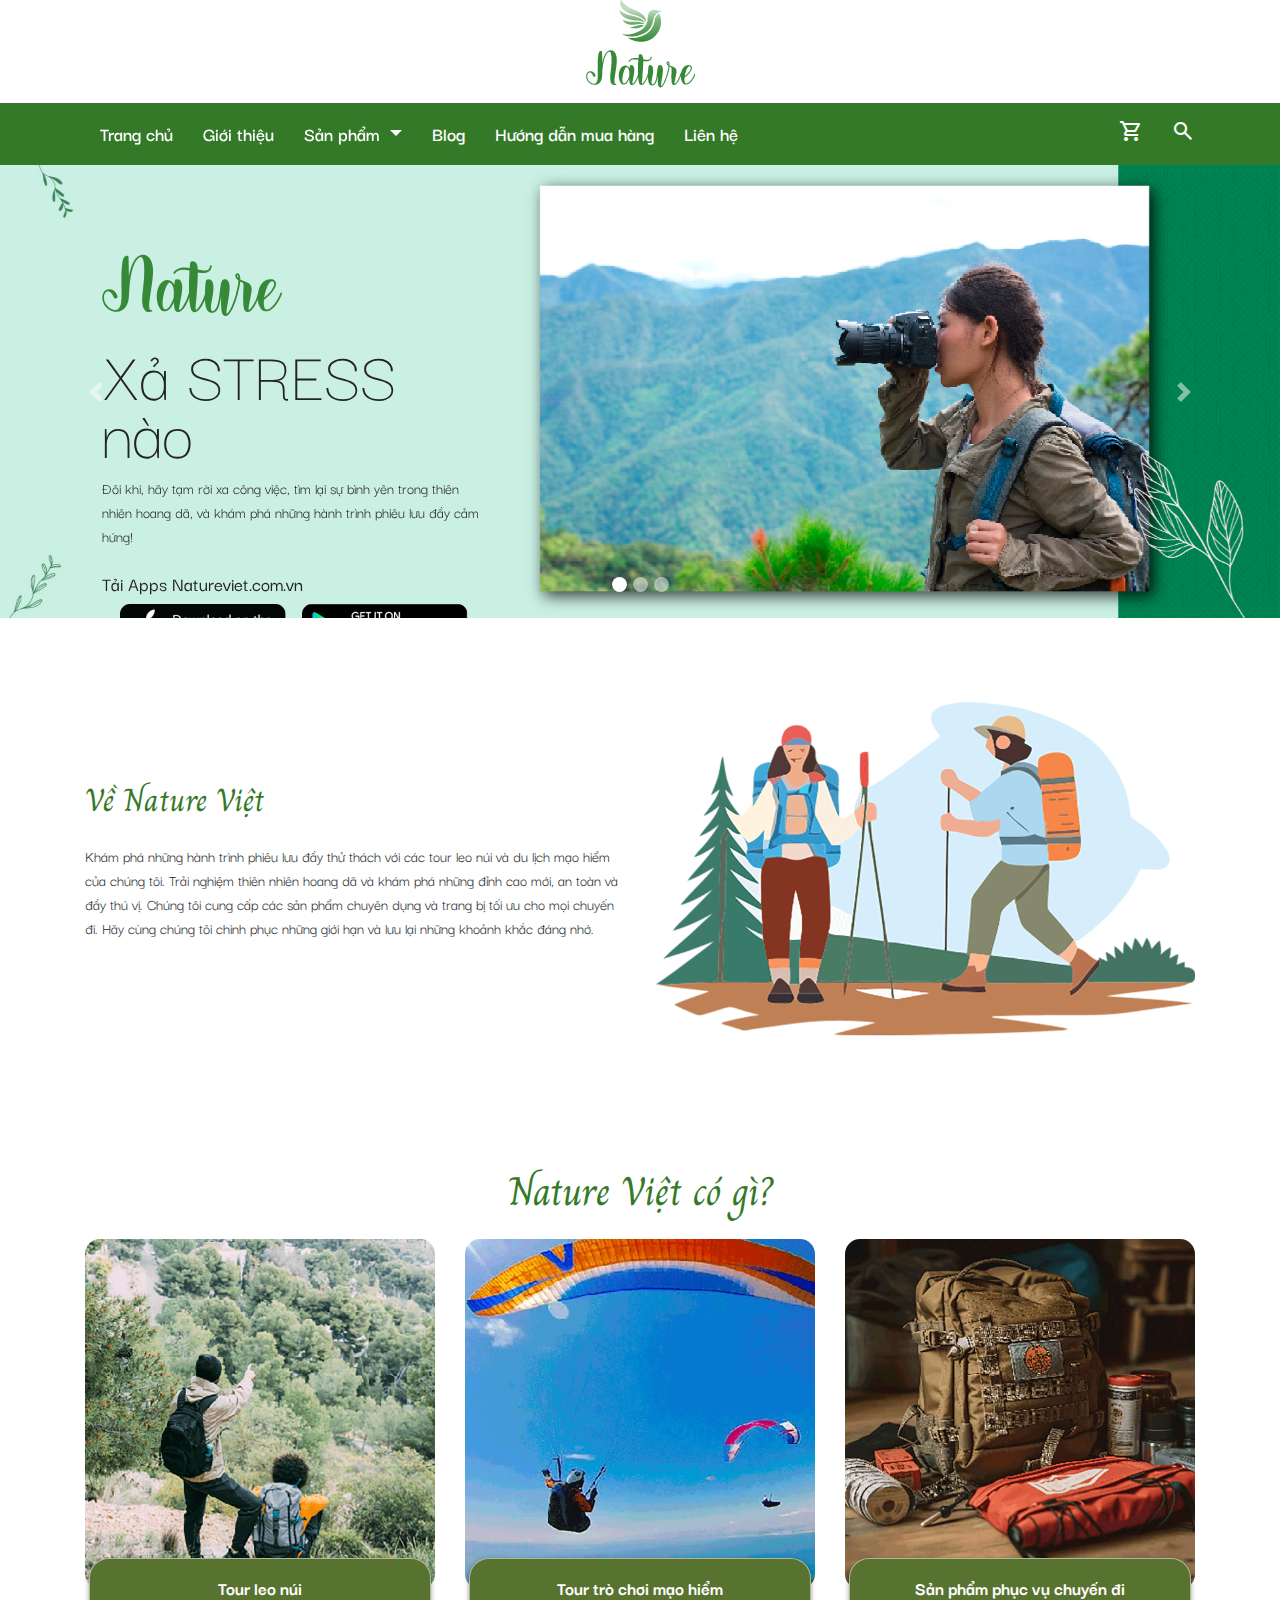
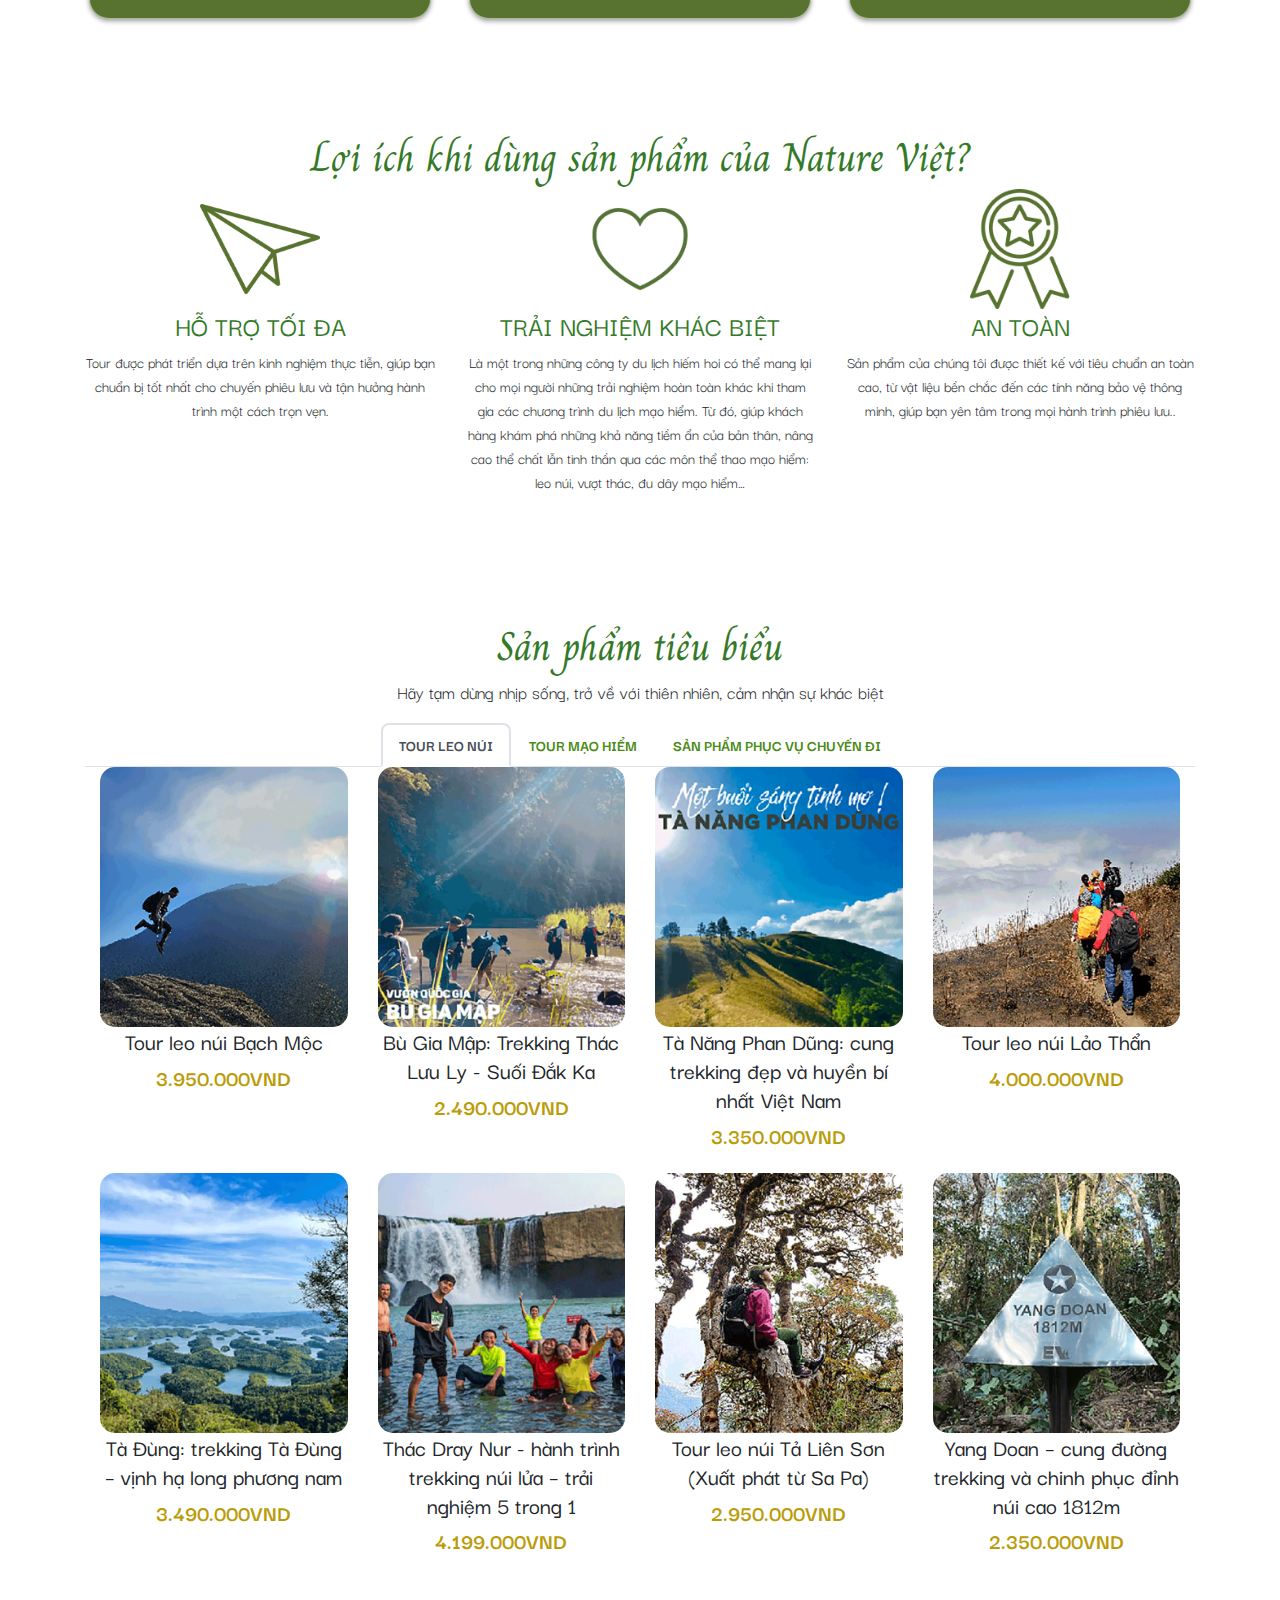
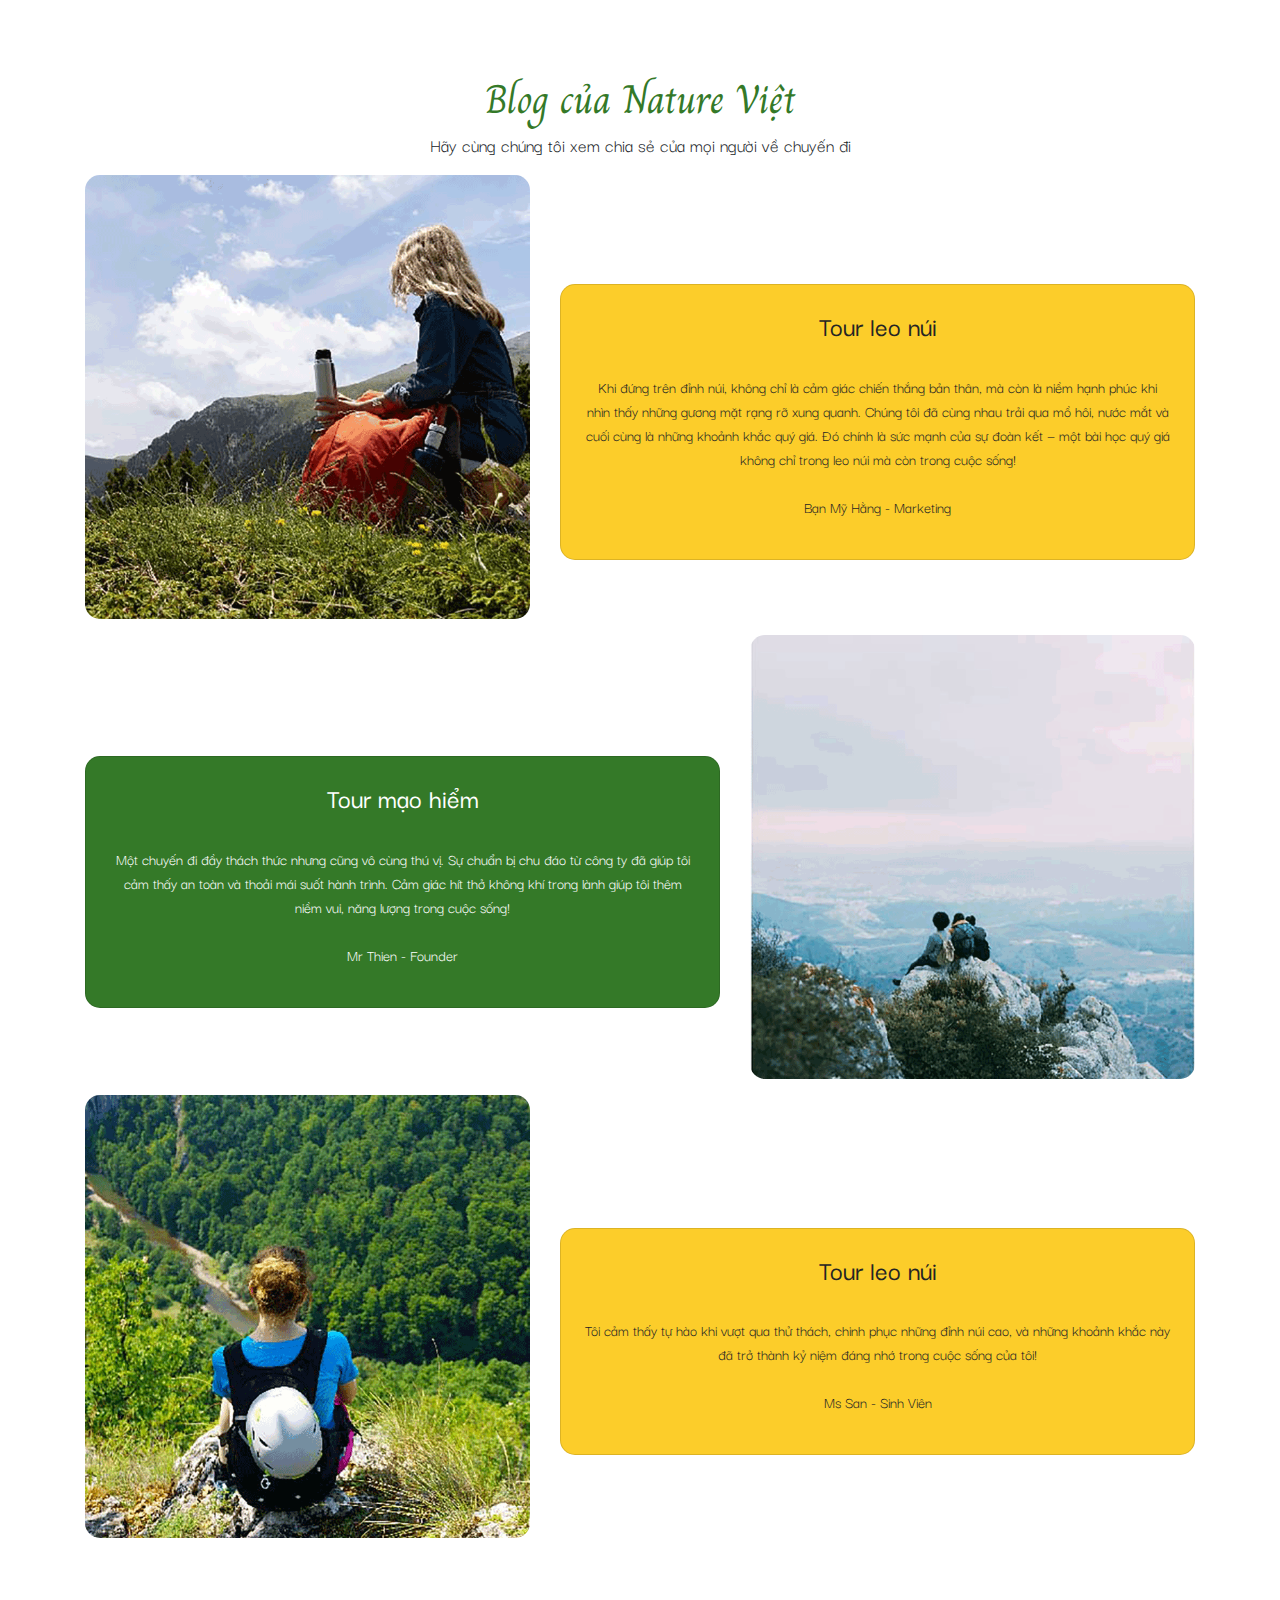
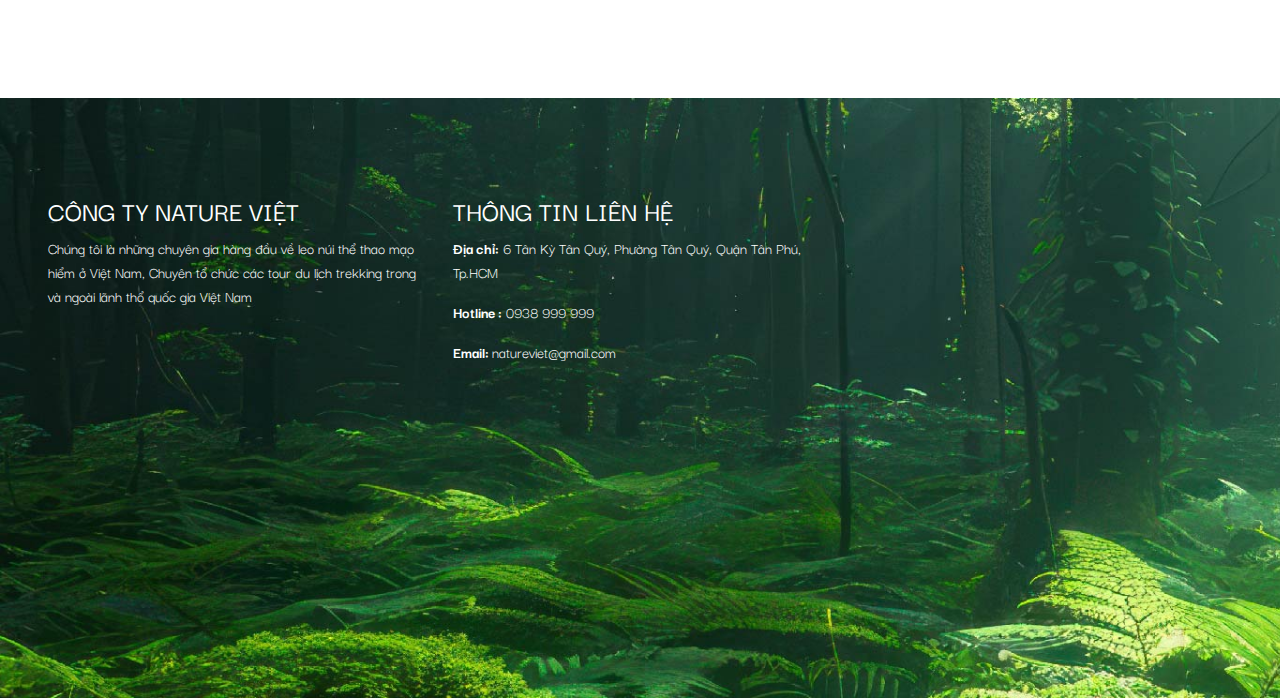
<file: index.html>
<!doctype html>
<html>
<head>
<meta charset="utf-8">
<meta http-equiv="X-UA-Compatible" content="IE=edge">
<meta name="viewport" content="width=device-width, initial-scale=1.0">
<title>Untitled Document</title>
<link href="css/bootstrap-4.4.1.css" rel="stylesheet" type="text/css">
	<link rel="stylesheet" href="css/main-style.css">
	<link rel="stylesheet" href="https://fonts.googleapis.com/css2?family=Material+Symbols+Outlined:opsz,wght,FILL,GRAD@20..48,100..700,0..1,-50..200" />
	<link rel="stylesheet" href="https://fonts.googleapis.com/css2?family=Material+Symbols+Outlined:opsz,wght,FILL,GRAD@20..48,100..700,0..1,-50..200" />
	<link rel="stylesheet" href="css/hover.css" media="all">
	<link rel="stylesheet" href="css/animate.css">
	<link href="font/transfonter.org-20241018-163648/stylesheet.css" rel="stylesheet" type="text/css">
</head>

<body>
	<div class="w-100">
		<a href="index.html">
		<img src="images/logo.jpg" alt="" class="d-block mx-auto">
		</a>
	</div>
<nav class="navbar navbar-expand-lg navbar-dark bg-primary">
	<div class="container">
  <button class="navbar-toggler" type="button" data-toggle="collapse" data-target="#navbarSupportedContent1" aria-controls="navbarSupportedContent1" aria-expanded="false" aria-label="Toggle navigation"> <span class="navbar-toggler-icon"></span> </button>
	  <div class="collapse navbar-collapse" id="navbarSupportedContent1">
	    <ul class="navbar-nav mr-auto">
	      <li class="nav-item active"> <a class="nav-link hvr-underline-from-center" href="index.html">Trang chủ<span class="sr-only">(current)</span></a> </li>
	      <li class="nav-item"> <a class="nav-link hvr-float-shadow" href="gioithieu.html">Giới thiệu</a> </li>
	      <li class="nav-item dropdown"> <a class="nav-link dropdown-toggle" href="#" id="navbarDropdown1" role="button" data-toggle="dropdown" aria-haspopup="true" aria-expanded="false"> Sản phẩm </a>
	        <div class="dropdown-menu bg-primary" aria-labelledby="navbarDropdown1">
				<a class="dropdown-item text-white" href="leonui.html">Tour Leo Núi</a>
				<a class="dropdown-item text-white" href="maohiem.html">Tour Mạo Hiểm</a>
				<a class="dropdown-item text-white" href="sanpham.html">Sản Phẩm phục vụ chuyến đi</a>
				
	        </div>
          </li>
	      <li class="nav-item"> <a class="nav-link" href="blog.html">Blog</a> </li>
			<li class="nav-item"> <a class="nav-link" href="huongdan.html">Hướng dẫn mua hàng</a> </li>
			<li class="nav-item"> <a class="nav-link" href="lien-he.html">Liên hệ</a> </li>
        </ul>
	    <div class="navbar-text">
		  <a href="cart.html">
			<span class="material-symbols-outlined">shopping_cart</span>
		</a>
			<a href="#" class="ml-4">
			<span class="material-symbols-outlined">search</span>
			</a>  
		  </div>
  </div>
		</div>
</nav>
<div id="carouselExampleIndicators1" class="carousel slide" data-ride="carousel" style="background-color: grey">
  <ol class="carousel-indicators">
    <li data-target="#carouselExampleIndicators1" data-slide-to="0" class="active"></li>
    <li data-target="#carouselExampleIndicators1" data-slide-to="1"></li>
    <li data-target="#carouselExampleIndicators1" data-slide-to="2"></li>
  </ol>
  <div class="carousel-inner" role="listbox">
    <div class="carousel-item active"> 
		<img class="d-block mx-auto img-fluid" src="images/banner1.jpg" alt="First slide">
      <div class="carousel-caption">
           <h2 class= "custom-font mb-0 wow fadeInLeft">Nature</h2>
        <p class="display-3 text-black mt-0">Xả STRESS nào</p>
		  <p class="text-black">Đôi khi, hãy tạm rời xa công việc, tìm lại sự bình yên trong thiên nhiên hoang dã, và khám phá những hành trình phiêu lưu đầy cảm hứng!
</p>
		  <h5 class="text-black mt-4">Tải Apps Natureviet.com.vn </h5>
		  <div class="d-flex w-100 justify-content-center">
		  <img src="images/app.png" alt="" class="mr-3">
			  <img src="images/G-play.png" alt="">
		  </div>
      </div>
    </div>
    <div class="carousel-item"> <img class="d-block mx-auto img-fluid" src="images/banner2.jpg" alt="Second slide">
     <div class="carousel-caption">
        <h2 class= "custom-font mb-0 wow fadeInLeft">Nature</h2>
        <p class="display-3 text-black mt-0">Xả STRESS nào</p>
		  <p class="text-black">Leo núi không chỉ là chinh phục đỉnh cao, mà còn là khám phá bản thân trong từng bước đi! 
</p>
		  <h5 class="text-black mt-4">Tải Apps Natureviet.com.vn </h5>
		  <div class="d-flex w-100 justify-content-center">
		  <img src="images/app.png" alt="" class="mr-3">
			  <img src="images/G-play.png" alt="">
		  </div>
      </div>
    </div>
    <div class="carousel-item"> <img class="d-block mx-auto img-fluid" src=
		"images/banner3.jpg" alt="Third slide">
     <div class="carousel-caption carousel-caption-right">
        <h2 class="custom-font mb-0 wow fadeInLeft">Nature</h2>
        <p class="display-3 text-black mt-0">Cùng nhau khám phá</p>
		 <p class="text-black">Khi đứng trên đỉnh núi, hạnh phúc không chỉ là chiến thắng bản thân mà còn từ những gương mặt rạng rỡ xung quanh. Đoàn kết giúp chúng tôi vượt qua thử thách và chia sẻ khoảnh khắc đáng nhớ!
</p>
		 
      </div>
    </div>
  </div>
  <a class="carousel-control-prev" href="#carouselExampleIndicators1" role="button" data-slide="prev"> <span class="carousel-control-prev-icon" aria-hidden="true"></span> <span class="sr-only">Previous</span> </a> <a class="carousel-control-next" href="#carouselExampleIndicators1" role="button" data-slide="next"> <span class="carousel-control-next-icon" aria-hidden="true"></span> <span class="sr-only">Next</span> </a> </div>
	
	<section id="gioithieu" class="py-5">
	<div class="container">
		<div class="row align-items-center">
			<div class="col-md-6 ">
			<h2 class="text-primary">Về Nature Việt</h2>
				<p class="mt-4">Khám phá những hành trình phiêu lưu đầy thử thách với các tour leo núi và du lịch mạo hiểm của chúng tôi. Trải nghiệm thiên nhiên hoang dã và khám phá những đỉnh cao mới, an toàn và đầy thú vị. Chúng tôi cung cấp các sản phẩm chuyên dụng và trang bị tối ưu cho mọi chuyến đi. Hãy cùng chúng tôi chinh phục những giới hạn và lưu lại những khoảnh khắc đáng nhớ. </p>
			</div>
			<div class="col-md-6">
			<img src="images/Capture.gif" alt="" class="img-fluid">
			</div>
		</div>
	</div>
	</section>
	<section id="danhmuc" class="py-5">
		<div class="container">
			<h1 class="text-center text-primary">Nature Việt có gì?</h1>
			<div class="row mt-4">
				<div class="col-md-4 position-relative mb-5">
					<img src="images/danhmuc2.gif" alt="" class="img-fluid w-100" style="border-radius: 15px">
					<a href="leonui.html" class="btn btn-primary">Tour leo núi</a>
				</div>
				<div class="col-md-4 position-relative mb-5">
					<img src="images/danhmuc1.gif" alt="" class="img-fluid w-100" style="border-radius: 15px">
					<a href="maohiem.html" class="btn btn-primary">Tour trò chơi mạo hiểm</a>
				</div>
				<div class="col-md-4 position-relative mb-5">
					<img src="images/danhmuc3.gif" alt="" class="img-fluid w-100" style="border-radius: 15px">
					<a href="sanpham.html" class="btn btn-primary">Sản phẩm phục vụ chuyến đi</a>
				</div>
			</div>
			</div>
	
	</section>
	
	<section id="loi-ich" class="py-5">
		<div class="container">
			<h1 class="text-center text-primary">Lợi ích khi dùng sản phẩm của Nature Việt?</h1>
		<div class="row text-center">
		<div class="col-md-4 mb-3"> 
			<img src="images/icon1.png" alt="" class="d-block mx-auto">
			<h3 class="text-primary">HỖ TRỢ TỐI ĐA</h3>
			<p> Tour được phát triển dựa trên kinh nghiệm thực tiễn, giúp bạn chuẩn bị tốt nhất cho chuyến phiêu lưu và tận hưởng hành trình một cách trọn vẹn.</p>
		</div>
				<div class="col-md-4 mb-3"> 
			<img src="images/icon2.png" alt="" class="d-block mx-auto">
			<h3 class="text-primary">TRẢI NGHIỆM KHÁC BIỆT</h3>
			<p> Là một trong những công ty du lịch hiếm hoi có thể mang lại cho mọi người những trải nghiệm hoàn toàn khác khi tham gia các chương trình du lịch mạo hiểm.
Từ đó, giúp khách hàng khám phá những khả năng tiềm ẩn của bản thân, nâng cao thể chất lẫn tinh thần qua các môn thể thao mạo hiểm: leo núi, vượt thác, đu dây mạo hiểm…</p>
		</div>
			<div class="col-md-4 mb-3"> 
			<img src="images/icon3.png" alt="" class="d-block mx-auto">
			<h3 class="text-primary">AN TOÀN</h3>
			<p>Sản phẩm của chúng tôi được thiết kế với tiêu chuẩn an toàn cao, từ vật liệu bền chắc đến các tính năng bảo vệ thông minh, giúp bạn yên tâm trong mọi hành trình phiêu lưu..</p>
		</div>
		</div>
	</div></section>
	<section id="san-pham" class="py-5">
		<div class="container">
			<div class="row text-center">
				<div class="col-md-10 mx-auto">
					<h1 class="text-primary">Sản phẩm tiêu biểu</h1>
					<p ><big>Hãy tạm dừng nhịp sống, trở về với thiên nhiên, cảm nhận sự khác biệt</big></p>
				</div>
			</div>
			<div class="row">
				<div class="col-12">
	<!-- Nav tabs -->
<ul class="nav nav-tabs justify-content-center">
  <li class="nav-item">
    <a class="nav-link active" data-toggle="tab" href="#home"> <b> TOUR LEO NÚI</b></a>
  </li>
  <li class="nav-item">
    <a class="nav-link" data-toggle="tab" href="#menu1"> <b> TOUR MẠO HIỂM</b></a>
  </li>
  <li class="nav-item">
    <a class="nav-link" data-toggle="tab" href="#menu2"><b>SẢN PHẨM PHỤC VỤ CHUYẾN ĐI</b></a>
  </li>
</ul>

<!-- Tab panes -->
<div class="tab-content">
  <div class="tab-pane container active" id="home">
	<div class="row text-center">
	  <div class="col-md-6 col-lg-3 position-relative mb-3 sanpham">
		<img src="images/leonui/sp1.gif" alt="" class="w-100" style="border-radius: 15px">
		  <h4>Tour leo núi Bạch Mộc</h4>
		  <h5 class="text-warning">3.950.000VND</h5>
		  <div class="icon-sp">
			  <a href="#"><span class="material-symbols-outlined">shopping_cart</span></a>
		  	<a href=""><span class="material-symbols-outlined">favorite</span></a>
		 </div> 
		</div>
	  
		 <div class="col-md-6 col-lg-3 position-relative mb-3 sanpham">
		<img src="images/leonui/sp2.gif" alt="" class="w-100" style="border-radius: 15px">
		  <h4>Bù Gia Mập: Trekking Thác Lưu Ly - Suối Đắk Ka</h4>
		  <h5 class="text-warning">2.490.000VND</h5>
		  <div class="icon-sp">
			  <a href="#"><span class="material-symbols-outlined">shopping_cart</span></a>
		  	<a href=""><span class="material-symbols-outlined">favorite</span></a>
		 </div> 
		</div>
		
		 <div class="col-md-6 col-lg-3 position-relative mb-3 sanpham">
		<img src="images/leonui/sp3.gif" alt="" class="w-100" style="border-radius: 15px">
		  <h4>Tà Năng Phan Dũng: cung trekking đẹp và huyền bí nhất Việt Nam</h4>
		  <h5 class="text-warning">3.350.000VND</h5>
		  <div class="icon-sp">
			  <a href="#"><span class="material-symbols-outlined">shopping_cart</span></a>
		  	<a href=""><span class="material-symbols-outlined">favorite</span></a>
		 </div> 
		</div>
		
		 <div class="col-md-6 col-lg-3 position-relative mb-3 sanpham">
		<img src="images/leonui/sp4.gif" alt="" class="w-100" style="border-radius: 15px">
		  <h4>Tour leo núi Lảo Thẩn</h4>
		  <h5 class="text-warning">4.000.000VND</h5>
		  <div class="icon-sp">
			  <a href="#"><span class="material-symbols-outlined">shopping_cart</span></a>
		  	<a href=""><span class="material-symbols-outlined">favorite</span></a>
		 </div> 
		</div>
		
		 <div class="col-md-6 col-lg-3 position-relative mb-3 sanpham">
		<img src="images/leonui/sp5.gif" alt="" class="w-100" style="border-radius: 15px">
		  <h4>Tà Đùng: trekking Tà Đùng – vịnh hạ long phương nam</h4>
		  <h5 class="text-warning">3.490.000VND</h5>
		  <div class="icon-sp">
			  <a href="#"><span class="material-symbols-outlined">shopping_cart</span></a>
		  	<a href=""><span class="material-symbols-outlined">favorite</span></a>
		 </div> 
		</div>
		 <div class="col-md-6 col-lg-3 position-relative mb-3 sanpham">
		<img src="images/leonui/sp6.gif" alt="" class="w-100" style="border-radius: 15px">
		  <h4>Thác Dray Nur - hành trình trekking núi lửa – trải nghiệm 5 trong 1</h4>
		  <h5 class="text-warning">4.199.000VND</h5>
		  <div class="icon-sp">
			  <a href="#"><span class="material-symbols-outlined">shopping_cart</span></a>
		  	<a href=""><span class="material-symbols-outlined">favorite</span></a>
		 </div> 
		</div>
		 <div class="col-md-6 col-lg-3 position-relative mb-3 sanpham">
		<img src="images/leonui/sp7.gif" alt="" class="w-100" style="border-radius: 15px">
		  <h4>Tour leo núi Tả Liên Sơn (Xuất phát từ Sa Pa)</h4>
		  <h5 class="text-warning">2.950.000VND</h5>
		  <div class="icon-sp">
			  <a href="#"><span class="material-symbols-outlined">shopping_cart</span></a>
		  	<a href=""><span class="material-symbols-outlined">favorite</span></a>
		 </div> 
		</div>
		 <div class="col-md-6 col-lg-3 position-relative mb-3 sanpham">
		<img src="images/leonui/sp8.gif" alt="" class="w-100" style="border-radius: 15px">
		  <h4>Yang Doan – cung đường trekking và chinh phục đỉnh núi cao 1812m</h4>
		  <h5 class="text-warning">2.350.000VND</h5>
		  <div class="icon-sp">
			  <a href="#"><span class="material-symbols-outlined">shopping_cart</span></a>
		  	<a href=""><span class="material-symbols-outlined">favorite</span></a>
		 </div> 
		</div>
	  </div>
	
	
	</div>
	
	<!-- Tab panes -->
	
		  
	  <div class="tab-pane container fade" id="menu1">
	<div class="row text-center">    
	  <div class="col-md-4  position-relative mb-3 sanpham">
		<img src="images/maohiem/mh1.gif" alt="" class="w-100" style="border-radius: 15px">
		  <h4>Tour Thám Hiểm Rừng Sâu Hang Ba <br> 4 ngày 3 đêm - Mức độ: khó</h4>
		  <h5 class="text-warning">35.000.000VND</h5>
		  <div class="icon-sp">
			  <a href="#"><span class="material-symbols-outlined">shopping_cart</span></a>
		  	<a href=""><span class="material-symbols-outlined">favorite</span></a>
		 </div> 
		</div>
	  
		 
		
		 <div class="col-md-4 position-relative mb-3 sanpham">
		<img src="images/maohiem/mh2.gif" alt="" class="w-100" style="border-radius: 15px">
		  <h4>Tour Thám Hiểm Hang Sơn Đoòng <br> 6 ngày 5 đêm - Mức độ: Khó</h4>
		  <h5 class="text-warning">75.000.000VND</h5>
		  <div class="icon-sp">
			  <a href="#"><span class="material-symbols-outlined">shopping_cart</span></a>
		  	<a href=""><span class="material-symbols-outlined">favorite</span></a>
		 </div> 
		</div>
		
		 <div class="col-md-4 position-relative mb-3 sanpham">
		<img src="images/maohiem/mh3.gif" alt="" class="w-100" style="border-radius: 15px">
		  <h4>Tour Khám Phá Hang Én <br> 2 ngày 1 đêm - Mức độ: vừa phải</h4>
		  <h5 class="text-warning">8.000.000VND</h5>
		  <div class="icon-sp">
			  <a href="#"><span class="material-symbols-outlined">shopping_cart</span></a>
		  	<a href=""><span class="material-symbols-outlined">favorite</span></a>
		 </div> 
		</div>
		 <div class="col-md-4 position-relative mb-3 sanpham">
		<img src="images/maohiem/mh4.gif" alt="" class="w-100" style="border-radius: 15px">
		  <h4>Tour Trải Nghiệm Tú Làn <br> 1 ngày - Mức độ: dễ dàng</h4>
		  <h5 class="text-warning">1.800.000VND</h5>
		  <div class="icon-sp">
			  <a href="#"><span class="material-symbols-outlined">shopping_cart</span></a>
		  	<a href=""><span class="material-symbols-outlined">favorite</span></a>
		 </div> 
		</div>
		 <div class="col-md-4 position-relative mb-3 sanpham">
		<img src="images/maohiem/mh5.gif" alt="" class="w-100" style="border-radius: 15px">
		  <h4>Hang Va - Hang nước ngầm độc đáo <br> 2 ngày 1 đêm - Mức độ: Vừa phải</h4>
		  <h5 class="text-warning">8.300.000VND</h5>
		  <div class="icon-sp">
			  <a href="#"><span class="material-symbols-outlined">shopping_cart</span></a>
		  	<a href=""><span class="material-symbols-outlined">favorite</span></a>
		 </div> 
		</div>
		 <div class="col-md-4 position-relative mb-3 sanpham">
		<img src="images/maohiem/mh6.gif" alt="" class="w-100" style="border-radius: 15px">
		  <h4>Thám Hiểm Rừng Sâu Hang Ba <br> Phong Nha Kẻ Bàng <br> 4 ngày 3 đêm - Mức độ: Khó</h4>
		  <h5 class="text-warning">35.000.000VND</h5>
		  <div class="icon-sp">
			  <a href="#"><span class="material-symbols-outlined">shopping_cart</span></a>
		  	<a href=""><span class="material-symbols-outlined">favorite</span></a>
		 </div> 
		</div>
	  </div>
	
	</div>
	
<!-- Tab panes -->
		  <div class="tab-pane container fade" id="menu2">
	<div class="row text-center">
	  <div class="col-md-6 col-lg-3 position-relative mb-3 sanpham">
		  <img src="images/sanpham/sp1.gif" alt="" class="w-100">
		
		  <h4>Giày leo núi dã ngoại cổ lửng Arpenaz 50 cho nam - Đen</h4>
		  <h5 class="text-warning">375.000VND</h5>
		  <div class="icon-sp">
			  <a href="#"><span class="material-symbols-outlined">shopping_cart</span></a>
		  	<a href=""><span class="material-symbols-outlined">favorite</span></a>
		 </div> 
		</div>
	  
		 <div class="col-md-6 col-lg-3 position-relative mb-3 sanpham">
		<img src="images/sanpham/sp2.gif" alt="" class="w-100">
		  <h4>Giày cổ lửng hiking chống thấm tuyệt đối MH100 cho nam - Đen</h4>
		  <h5 class="text-warning">1.795.000VND</h5>
		  <div class="icon-sp">
			  <a href="#"><span class="material-symbols-outlined">shopping_cart</span></a>
		  	<a href=""><span class="material-symbols-outlined">favorite</span></a>
		 </div> 
		</div>
		
		 <div class="col-md-6 col-lg-3 position-relative mb-3 sanpham">
		<img src="images/sanpham/sp3.gif" alt="" class="w-100">
		  <h4>Giày hiking nữ cổ lửng - NH100 xám</h4>
		  <h5 class="text-warning">545.000VND</h5>
		  <div class="icon-sp">
			  <a href="#"><span class="material-symbols-outlined">shopping_cart</span></a>
		  	<a href=""><span class="material-symbols-outlined">favorite</span></a>
		 </div> 
		</div>
		
		 <div class="col-md-6 col-lg-3 position-relative mb-3 sanpham">
		<img src="images/sanpham/sp4.gif" alt="" class="w-100">
		  <h4>Giày hiking nữ - NH100</h4>
		  <h5 class="text-warning">375.000VND</h5>
		  <div class="icon-sp">
			  <a href="#"><span class="material-symbols-outlined">shopping_cart</span></a>
		  	<a href=""><span class="material-symbols-outlined">favorite</span></a>
		 </div> 
		</div>
		
		 <div class="col-md-6 col-lg-3 position-relative mb-3 sanpham">
		<img src="images/sanpham/sp5.gif" alt="" class="w-100">
		  <h4>Giày leo núi chống thấm tuyệt đối MH100 cho nữ – Xanh dương/Mận chín</h4>
		  <h5 class="text-warning">1.395.000VND</h5>
		  <div class="icon-sp">
			  <a href="#"><span class="material-symbols-outlined">shopping_cart</span></a>
		  	<a href=""><span class="material-symbols-outlined">favorite</span></a>
		 </div> 
		</div>
		 <div class="col-md-6 col-lg-3 position-relative mb-3 sanpham">
		<img src="images/sanpham/sp6.gif" alt="" class="w-100">
		  <h4>Giày cổ lửng leo núi chống thấm tuyệt đối MH100 cho nữ - Kaki</h4>
		  <h5 class="text-warning">1.795.000VND</h5>
		  <div class="icon-sp">
			  <a href="#"><span class="material-symbols-outlined">shopping_cart</span></a>
		  	<a href=""><span class="material-symbols-outlined">favorite</span></a>
		 </div> 
		</div>
		 <div class="col-md-6 col-lg-3 position-relative mb-3 sanpham">
		<img src="images/sanpham/sp7.gif" alt="" class="w-100">
		  <h4>Giày leo núi dã ngoại Mountain Hiking 100 cho nữ - Xám/ Xanh dương</h4>
		  <h5 class="text-warning">1.395.000VND</h5>
		  <div class="icon-sp">
			  <a href="#"><span class="material-symbols-outlined">shopping_cart</span></a>
		  	<a href=""><span class="material-symbols-outlined">favorite</span></a>
		 </div> 
		</div>
		 <div class="col-md-6 col-lg-3 position-relative mb-3 sanpham">
		<img src="images/sanpham/sp8.gif" alt="" class="w-100">
		  <h4>Giày cổ lửng chống thấm leo núi vùng cao MH100 nữ - Xanh ngọc lam</h4>
		  <h5 class="text-warning">1.795.000VND</h5>
		  <div class="icon-sp">
			  <a href="#"><span class="material-symbols-outlined">shopping_cart</span></a>
		  	<a href=""><span class="material-symbols-outlined">favorite</span></a>
		 </div> 
		</div>
	  </div>
	</div>
	
	

 
</div>
				
				</div>
			</div>
			
		</div>
	</section>
	<section id="blog" class="py-5">
	<div class="container">
		<div class="row justify-content-center text-center">
			<div class="col-md-10">
				<h1 class="text-primary">Blog của Nature Việt</h1>
				<p><big>Hãy cùng chúng tôi xem chia sẻ của mọi người về chuyến đi</big></p>
			</div>
		</div>
		<div class="row align-items-center">
			<div class="col-md-5 mb-3">
			<img src="images/blog/blog1.gif" alt="" class="w-100" style=" border-radius: 15px">
			</div>
			<div class="col-md-7 mb-3">
				<div class="card bg-secondary p-4 text-white text-center rounded-15">
					<h3 class= "text-black">Tour leo núi  </h3>
				<p class="mt-4 text-black">Khi đứng trên đỉnh núi, không chỉ là cảm giác chiến thắng bản thân, mà còn là niềm hạnh phúc khi nhìn thấy những gương mặt rạng rỡ xung quanh. Chúng tôi đã cùng nhau trải qua mồ hôi, nước mắt và cuối cùng là những khoảnh khắc quý giá. Đó chính là sức mạnh của sự đoàn kết — một bài học quý giá không chỉ trong leo núi mà còn trong cuộc sống! <br><br>  Bạn Mỹ Hằng - Marketing  </p>
				</div>				
			</div>
		</div>
		
		<div class="row align-items-center flex-row-reverse">
			<div class="col-md-5 mb-3">
			<img src="images/blog/blog2.gif" alt="" class="w-100" style=" border-radius: 15px">
			</div>
			<div class="col-md-7 mb-3">
				<div class="card bg-primary p-4 text-white text-center rounded-15">
					<h3>Tour mạo hiểm </h3>
				<p class="mt-4">Một chuyến đi đầy thách thức nhưng cũng vô cùng thú vị. Sự chuẩn bị chu đáo từ công ty đã giúp tôi cảm thấy an toàn và thoải mái suốt hành trình. Cảm giác hít thở không khí trong lành giúp tôi thêm niềm vui, năng lượng trong cuộc sống!<br>  <br> Mr Thien - Founder</p>
				</div>
			
			</div>
		</div>
		
		<div class="row align-items-center">
			<div class="col-md-5 mb-3">
			<img src="images/blog/blog3.gif" alt="" class="w-100" style=" border-radius: 15px">
			</div>
			<div class="col-md-7 mb-3">
				<div class="card bg-secondary p-4 text-white text-center rounded-15">
					<h3 class="text-black">Tour leo núi</h3>
				<p class="mt-4 text-black">Tôi cảm thấy tự hào khi vượt qua thử thách, chinh phục những đỉnh núi cao, và những khoảnh khắc này đã trở thành kỷ niệm đáng nhớ trong cuộc sống của tôi!  <br><br> Ms San - Sinh Viên</p>
				</div>
			
			</div>
		</div>
	</div>
	
	</section>
	<section id="huongdan" class="py-5"></section>
	
	<footer class="py-5 text-white">
	<div class="container-fluid mt-5 px-5">
		<div class="row">
			<div class="col-md-4">
				<h3>CÔNG TY NATURE VIỆT</h3>
				<p>Chúng tôi là những chuyên gia hàng đầu về leo núi thể thao mạo hiểm ở Việt Nam, Chuyên tổ chức các tour du lịch trekking trong và ngoài lãnh thổ quốc gia Việt Nam</p>
			</div>
			<div class="col-md-4">
			<h3>THÔNG TIN LIÊN HỆ</h3>
				
					<p>
<b>Địa chỉ:</b> 6 Tân Kỳ Tân Quý, Phường Tân Quý, Quận Tân Phú, Tp.HCM
</p>
				<p><b>Hotline :</b> 0938 999 999</p>
                <p><b>Email: </b>natureviet@gmail.com</p>	
			</div>
			<div class="col-md-4">
			<iframe src="https://www.google.com/maps/embed?pb=!1m18!1m12!1m3!1d3919.096458588348!2d106.6322688704333!3d10.803923935166221!2m3!1f0!2f0!3f0!3m2!1i1024!2i768!4f13.1!3m3!1m2!1s0x3175295a715fa2fb%3A0xa85f7fc3936c5e02!2zNiDEkC4gVMOibiBL4buzIFTDom4gUXXDvSwgUGjGsOG7nW5nIDEzLCBUw6JuIELDrG5oLCBI4buTIENow60gTWluaCwgVmnhu4d0IE5hbQ!5e0!3m2!1svi!2s!4v1729312813197!5m2!1svi!2s" width="100%" height="450" style="border:0;" allowfullscreen="" loading="lazy" referrerpolicy="no-referrer-when-downgrade"></iframe>
			
			</div>
		</div>
		
		</div>
	
	</footer>
<script src="js/jquery-3.4.1.min.js"></script>
<script src="js/popper.min.js"></script>
<script src="js/bootstrap-4.4.1.js"></script>
<script src="js/wow.min.js"></script>
              <script>
              new WOW().init();
              </script>
</body>
</html>
</file>
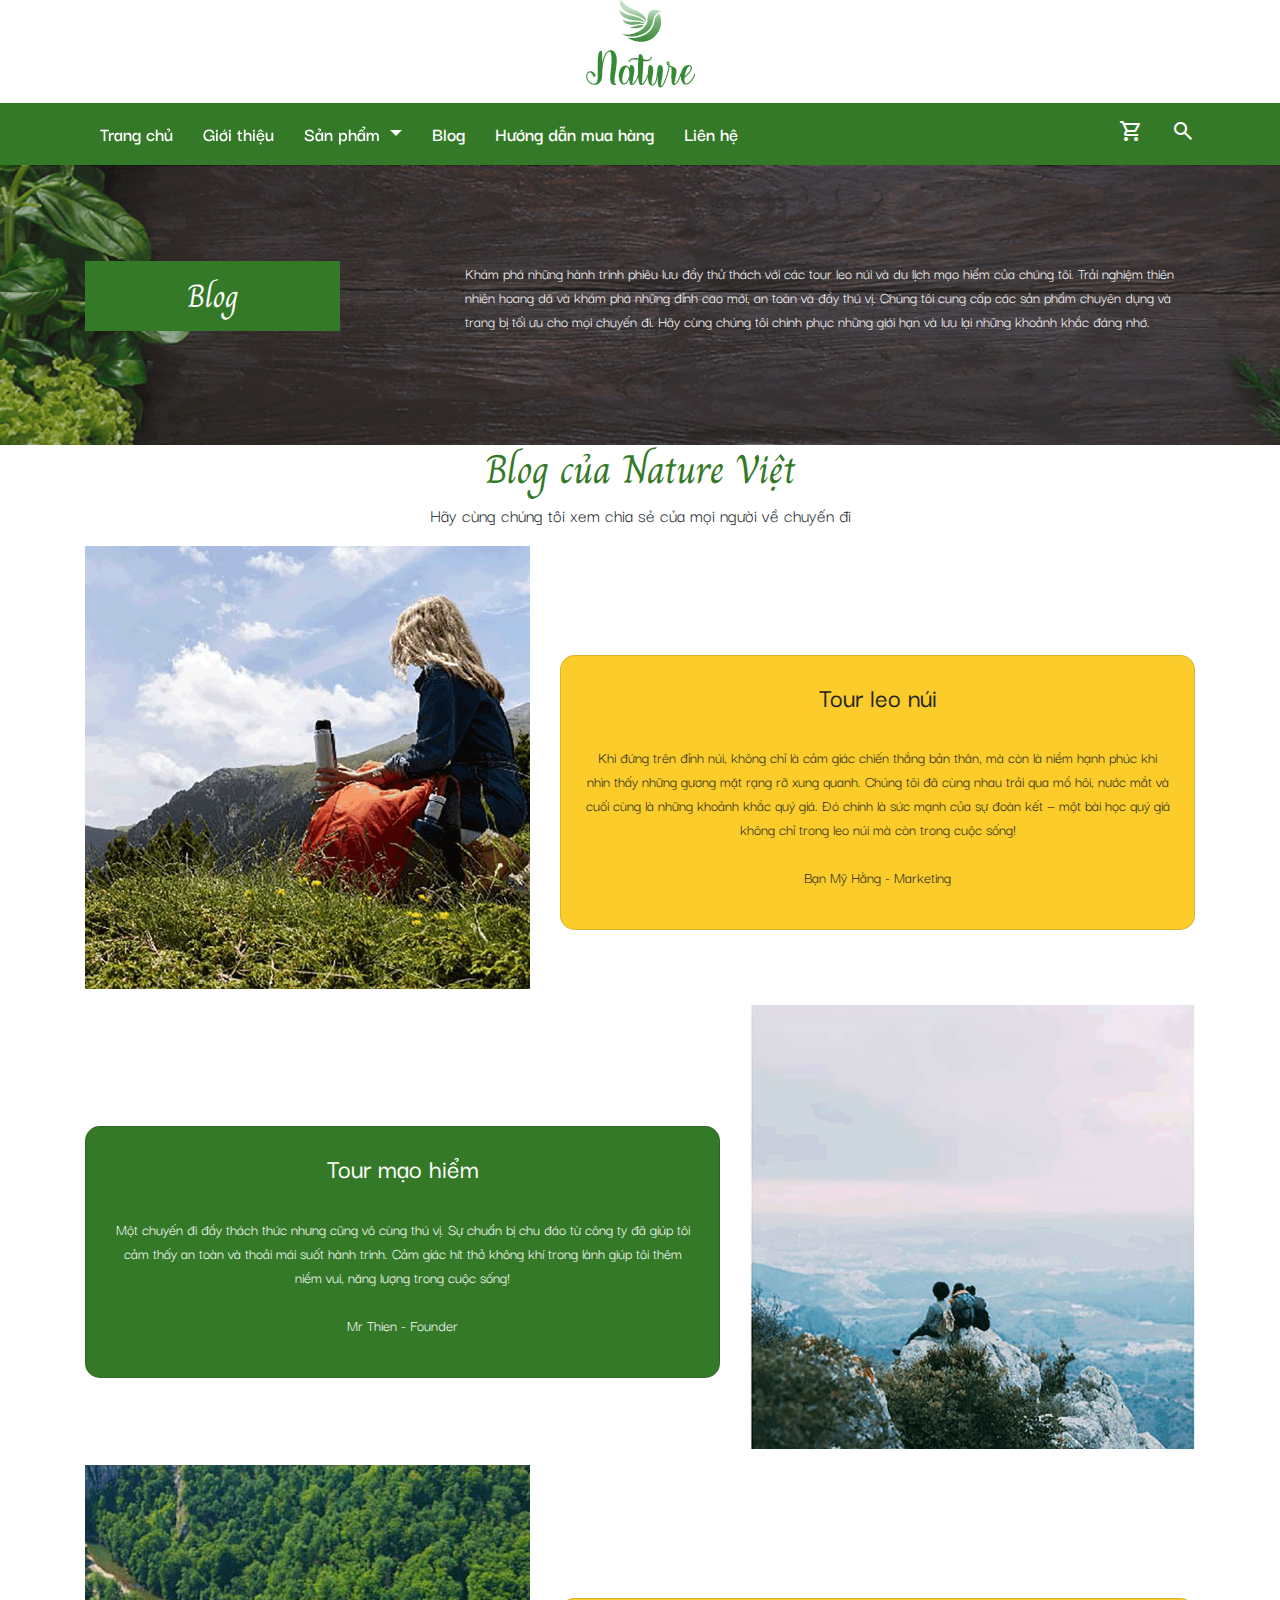
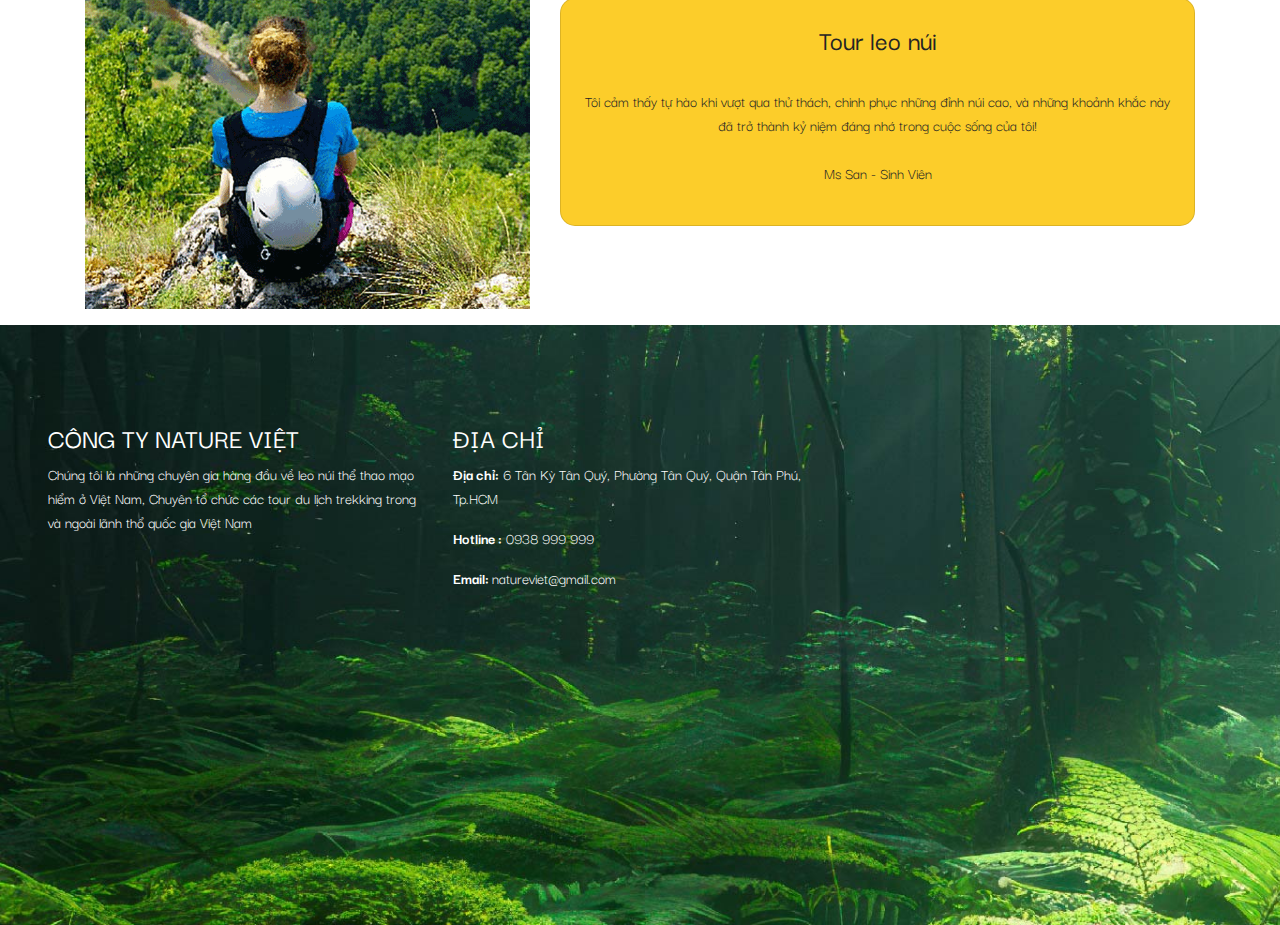
<file: blog.html>
<!doctype html>
<html>
<head>
<meta charset="utf-8">
<meta http-equiv="X-UA-Compatible" content="IE=edge">
<meta name="viewport" content="width=device-width, initial-scale=1.0">
<title>Untitled Document</title>
<link href="css/bootstrap-4.4.1.css" rel="stylesheet" type="text/css">
	<link rel="stylesheet" href="css/main-style.css">
	<link rel="stylesheet" href="https://fonts.googleapis.com/css2?family=Material+Symbols+Outlined:opsz,wght,FILL,GRAD@20..48,100..700,0..1,-50..200" />
	<link rel="stylesheet" href="https://fonts.googleapis.com/css2?family=Material+Symbols+Outlined:opsz,wght,FILL,GRAD@20..48,100..700,0..1,-50..200" />
	<link rel="stylesheet" href="css/hover.css" media="all">
</head>

<body>
	<div class="w-100">
		<a href="index.html">
		<img src="images/logo.jpg" alt="" class="d-block mx-auto">
		</a>
	</div>
<nav class="navbar navbar-expand-lg navbar-dark bg-primary">
	<div class="container">
  <button class="navbar-toggler" type="button" data-toggle="collapse" data-target="#navbarSupportedContent1" aria-controls="navbarSupportedContent1" aria-expanded="false" aria-label="Toggle navigation"> <span class="navbar-toggler-icon"></span> </button>
	  <div class="collapse navbar-collapse" id="navbarSupportedContent1">
	    <ul class="navbar-nav mr-auto">
	      <li class="nav-item active"> <a class="nav-link hvr-underline-from-center" href="index.html">Trang chủ<span class="sr-only">(current)</span></a> </li>
	      <li class="nav-item"> <a class="nav-link hvr-float-shadow" href="gioithieu.html">Giới thiệu</a> </li>
	      <li class="nav-item dropdown"> <a class="nav-link dropdown-toggle" href="#" id="navbarDropdown1" role="button" data-toggle="dropdown" aria-haspopup="true" aria-expanded="false"> Sản phẩm </a>
	        <div class="dropdown-menu bg-primary" aria-labelledby="navbarDropdown1">
				<a class="dropdown-item text-white" href="leonui.html">Tour Leo Núi</a>
				<a class="dropdown-item text-white" href="maohiem.html">Tour Mạo Hiểm</a>
				<a class="dropdown-item text-white" href="sanpham.html">Sản Phẩm Phục vụ chuyến đi</a>
	        </div>
          </li>
	      <li class="nav-item"> <a class="nav-link" href="blog.html">Blog</a> </li>
			<li class="nav-item"> <a class="nav-link" href="huongdan.html">Hướng dẫn mua hàng</a> </li>
			<li class="nav-item"> <a class="nav-link" href="lien-he.html">Liên hệ</a> </li>
        </ul>
	    <div class="navbar-text">
		  <a href="cart.html">
			<span class="material-symbols-outlined">shopping_cart</span>
		</a>
			<a href="#" class="ml-4">
			<span class="material-symbols-outlined">search</span>
			</a>  
		  </div>
  </div>
		</div>
</nav>
	<div class="page-tilte py-5" id="ngucoc">
	<div class="container py-5">
		<div class="row text-white justify-content-between">
			<div class="col-3">
			<h2 class="bg-primary text-white text-center p-3">Blog</h2>
			</div>
			<div class="col-8">
			<p>Khám phá những hành trình phiêu lưu đầy thử thách với các tour leo núi và du lịch mạo hiểm của chúng tôi. Trải nghiệm thiên nhiên hoang dã và khám phá những đỉnh cao mới, an toàn và đầy thú vị. Chúng tôi cung cấp các sản phẩm chuyên dụng và trang bị tối ưu cho mọi chuyến đi. Hãy cùng chúng tôi chinh phục những giới hạn và lưu lại những khoảnh khắc đáng nhớ.</p>
			</div>
		</div>
	</div>
	
	</div>
	
	<div class="container">
		<div class="row justify-content-center text-center">
			<div class="col-md-10">
				<h1 class="text-primary">Blog của Nature Việt</h1>
				<p><big>Hãy cùng chúng tôi xem chia sẻ của mọi người về chuyến đi</big></p>
			</div>
		</div>
		<div class="row align-items-center">
			<div class="col-md-5 mb-3">
			<img src="images/blog/blog1.gif" alt="" class="w-100">
			</div>
			<div class="col-md-7 mb-3">
				<div class="card bg-secondary p-4 text-white text-center rounded-15">
					<h3 class= "text-black">Tour leo núi  </h3>
				<p class="mt-4 text-black">Khi đứng trên đỉnh núi, không chỉ là cảm giác chiến thắng bản thân, mà còn là niềm hạnh phúc khi nhìn thấy những gương mặt rạng rỡ xung quanh. Chúng tôi đã cùng nhau trải qua mồ hôi, nước mắt và cuối cùng là những khoảnh khắc quý giá. Đó chính là sức mạnh của sự đoàn kết — một bài học quý giá không chỉ trong leo núi mà còn trong cuộc sống! <br><br>  Bạn Mỹ Hằng - Marketing  </p>
				</div>
			
			</div>
		</div>
		
		<div class="row align-items-center flex-row-reverse">
			<div class="col-md-5 mb-3">
			<img src="images/blog/blog2.gif" alt="" class="w-100">
			</div>
			<div class="col-md-7 mb-3">
				<div class="card bg-primary p-4 text-white text-center rounded-15">
					<h3>Tour mạo hiểm </h3>
				<p class="mt-4">Một chuyến đi đầy thách thức nhưng cũng vô cùng thú vị. Sự chuẩn bị chu đáo từ công ty đã giúp tôi cảm thấy an toàn và thoải mái suốt hành trình. Cảm giác hít thở không khí trong lành giúp tôi thêm niềm vui, năng lượng trong cuộc sống!<br>  <br> Mr Thien - Founder</p>
				</div>
			
			</div>
		</div>
		
		<div class="row align-items-center">
			<div class="col-md-5 mb-3">
			<img src="images/blog/blog3.gif" alt="" class="w-100">
			</div>
			<div class="col-md-7 mb-3">
				<div class="card bg-secondary p-4 text-white text-center rounded-15">
					<h3 class="text-black">Tour leo núi</h3>
				<p class="mt-4 text-black">Tôi cảm thấy tự hào khi vượt qua thử thách, chinh phục những đỉnh núi cao, và những khoảnh khắc này đã trở thành kỷ niệm đáng nhớ trong cuộc sống của tôi!  <br><br> Ms San - Sinh Viên</p>
				</div>
			
			</div>
		</div>
	</div>
	
	
<footer class="py-5 text-white">
	<div class="container-fluid mt-5 px-5">
		<div class="row">
			<div class="col-md-4">
				<h3>CÔNG TY NATURE VIỆT</h3>
				<p>Chúng tôi là những chuyên gia hàng đầu về leo núi thể thao mạo hiểm ở Việt Nam, Chuyên tổ chức các tour du lịch trekking trong và ngoài lãnh thổ quốc gia Việt Nam</p>
			</div>
			<div class="col-md-4">
			<h3>ĐỊA CHỈ</h3>
				
					<p>
<b>Địa chỉ:</b> 6 Tân Kỳ Tân Quý, Phường Tân Quý, Quận Tân Phú, Tp.HCM
</p>
				<p><b>Hotline :</b> 0938 999 999</p>
                <p><b>Email: </b>natureviet@gmail.com</p>		
			</div>
			<div class="col-md-4">
			<iframe src="https://www.google.com/maps/embed?pb=!1m18!1m12!1m3!1d3919.096458588348!2d106.6322688704333!3d10.803923935166221!2m3!1f0!2f0!3f0!3m2!1i1024!2i768!4f13.1!3m3!1m2!1s0x3175295a715fa2fb%3A0xa85f7fc3936c5e02!2zNiDEkC4gVMOibiBL4buzIFTDom4gUXXDvSwgUGjGsOG7nW5nIDEzLCBUw6JuIELDrG5oLCBI4buTIENow60gTWluaCwgVmnhu4d0IE5hbQ!5e0!3m2!1svi!2s!4v1729312813197!5m2!1svi!2s" width="100%" height="450" style="border:0;" allowfullscreen="" loading="lazy" referrerpolicy="no-referrer-when-downgrade"></iframe>
			</div>
		</div>
		
		</div>
	
	</footer>	
	<script src="js/jquery-3.4.1.min.js"></script>
<script src="js/popper.min.js"></script>
<script src="js/bootstrap-4.4.1.js"></script>
</body>
</html>
</file>
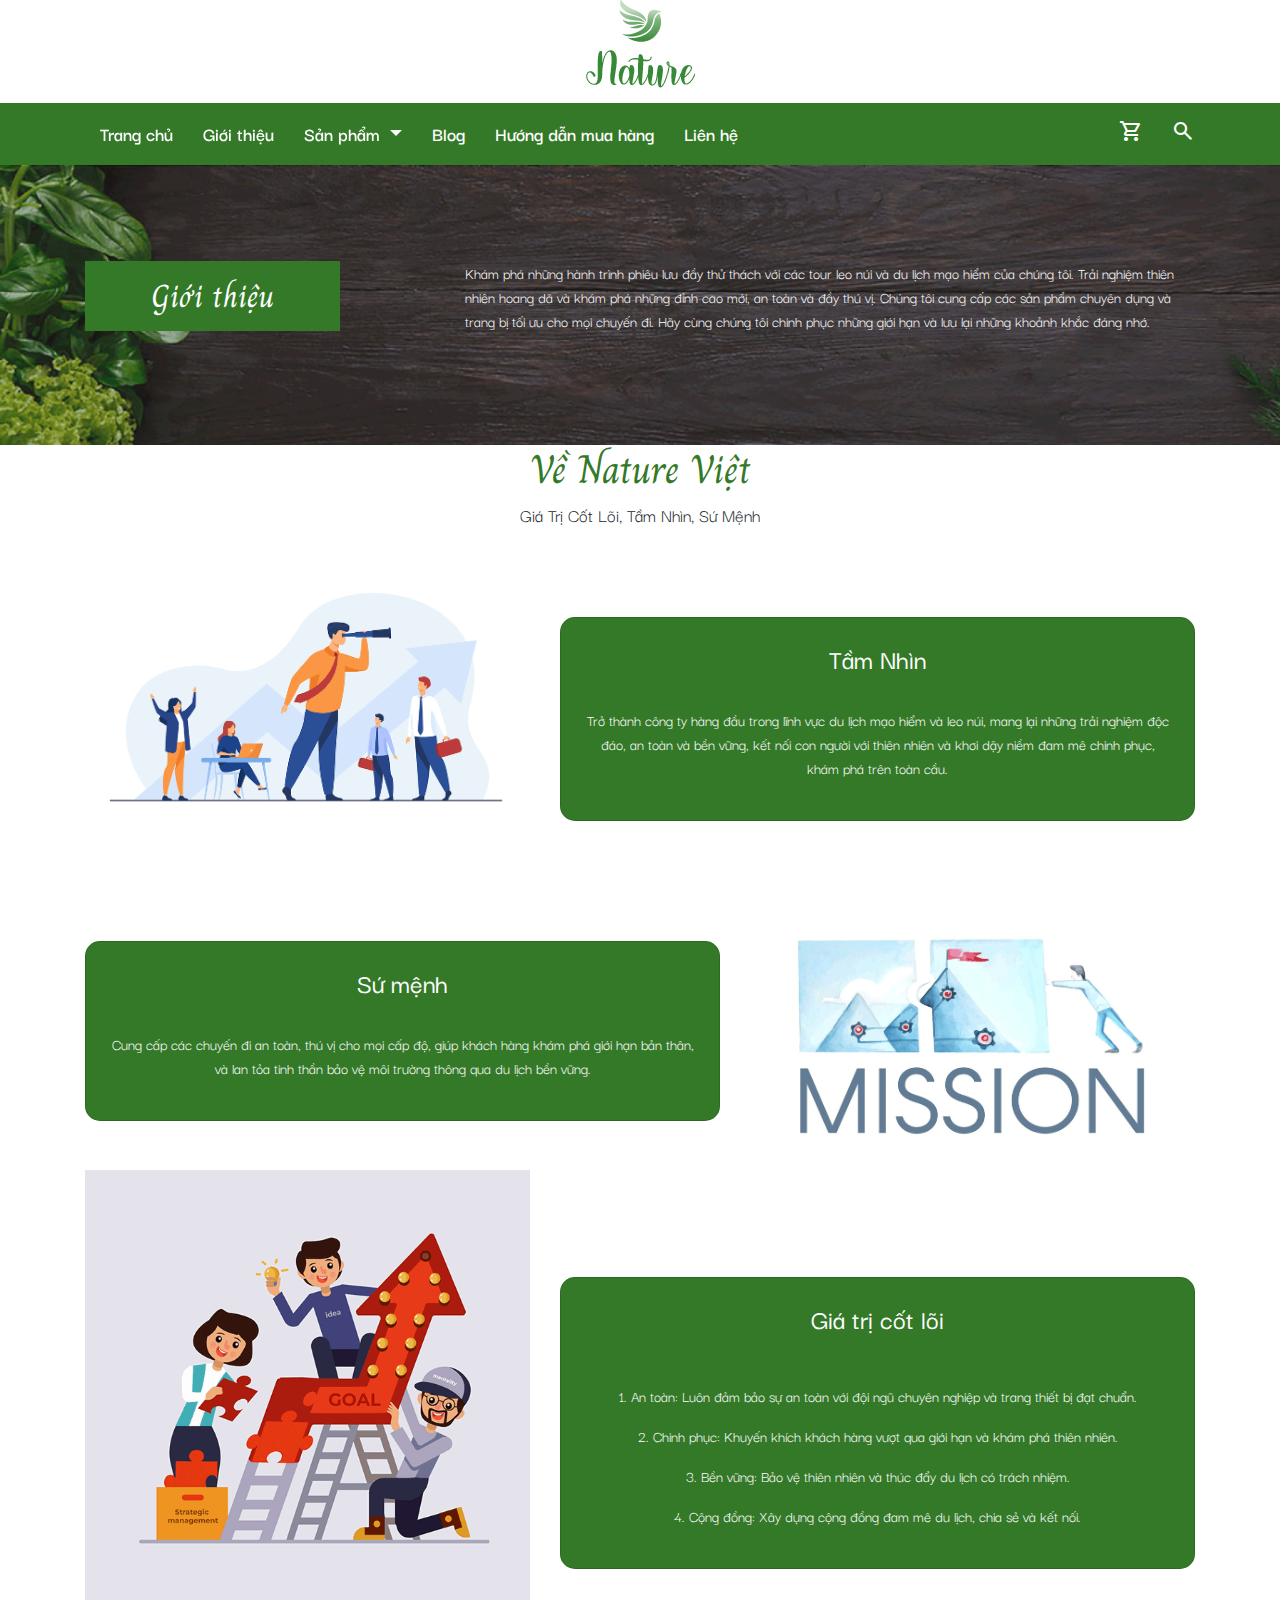
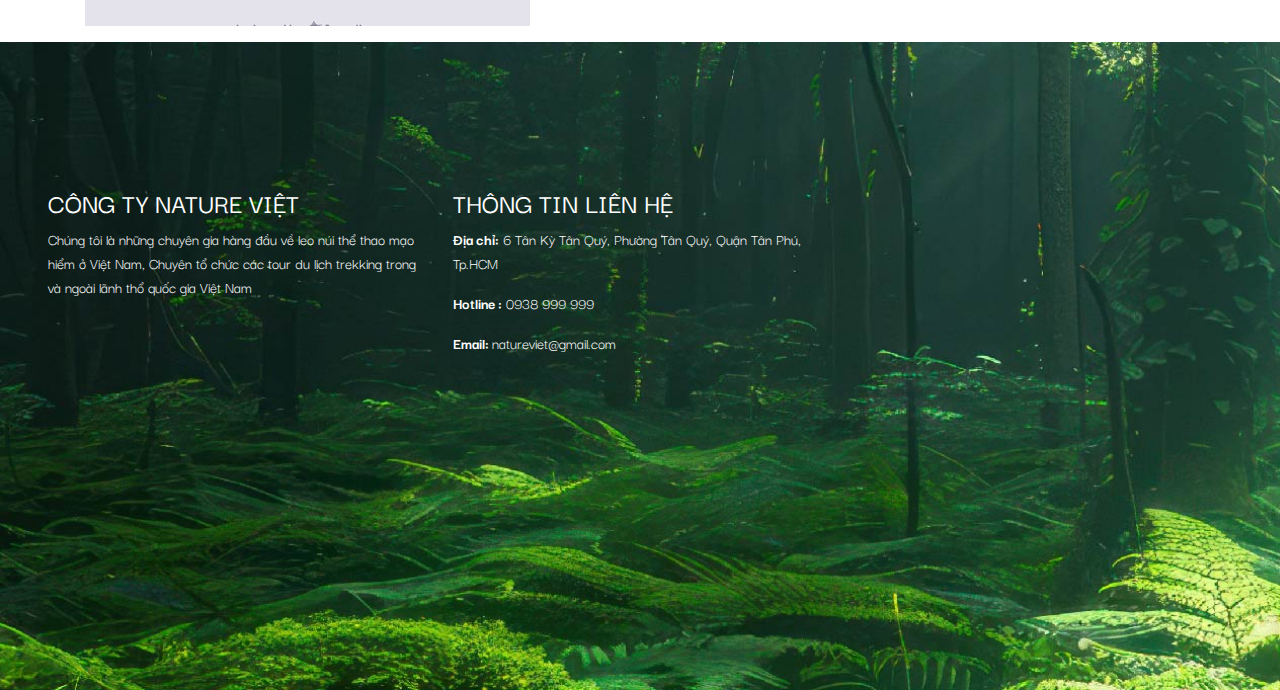
<file: gioithieu.html>
<!doctype html>
<html>
<head>
<meta charset="utf-8">
<meta http-equiv="X-UA-Compatible" content="IE=edge">
<meta name="viewport" content="width=device-width, initial-scale=1.0">
<title>Untitled Document</title>
<link href="css/bootstrap-4.4.1.css" rel="stylesheet" type="text/css">
	<link rel="stylesheet" href="css/main-style.css">
	<link rel="stylesheet" href="https://fonts.googleapis.com/css2?family=Material+Symbols+Outlined:opsz,wght,FILL,GRAD@20..48,100..700,0..1,-50..200" />
	<link rel="stylesheet" href="https://fonts.googleapis.com/css2?family=Material+Symbols+Outlined:opsz,wght,FILL,GRAD@20..48,100..700,0..1,-50..200" />
	<link rel="stylesheet" href="css/hover.css" media="all">
</head>

<body>
	<div class="w-100">
		<a href="index.html">
		<img src="images/logo.jpg" alt="" class="d-block mx-auto">
		</a>
	</div>
<nav class="navbar navbar-expand-lg navbar-dark bg-primary">
	<div class="container">
  <button class="navbar-toggler" type="button" data-toggle="collapse" data-target="#navbarSupportedContent1" aria-controls="navbarSupportedContent1" aria-expanded="false" aria-label="Toggle navigation"> <span class="navbar-toggler-icon"></span> </button>
	  <div class="collapse navbar-collapse" id="navbarSupportedContent1">
	    <ul class="navbar-nav mr-auto">
	      <li class="nav-item active"> <a class="nav-link hvr-float-shadow" href="index.html">Trang chủ<span class="sr-only">(current)</span></a> </li>
	      <li class="nav-item"> <a class="nav-link hvr-float-shadow" href="gioithieu.html">Giới thiệu</a> </li>
	      <li class="nav-item dropdown"> <a class="nav-link dropdown-toggle" href="#" id="navbarDropdown1" role="button" data-toggle="dropdown" aria-haspopup="true" aria-expanded="false"> Sản phẩm </a>
	        <div class="dropdown-menu bg-primary" aria-labelledby="navbarDropdown1">
				<a class="dropdown-item text-white" href="leonui.html">Tour Leo Núi</a>
				<a class="dropdown-item text-white" href="maohiem.html">Tour Mạo Hiểm</a>
				<a class="dropdown-item text-white" href="sanpham.html">Sản Phẩm Phục vụ chuyến đi</a>
	        </div>
          </li>
	      <li class="nav-item"> <a class="nav-link" href="blog.html">Blog</a> </li>
			<li class="nav-item"> <a class="nav-link" href="huongdan.html">Hướng dẫn mua hàng</a> </li>
			<li class="nav-item"> <a class="nav-link" href="lien-he.html">Liên hệ</a> </li>
        </ul>
	    <div class="navbar-text">
		  <a href="cart.html">
			<span class="material-symbols-outlined">shopping_cart</span>
		</a>
			<a href="#" class="ml-4">
			<span class="material-symbols-outlined">search</span>
			</a>  
		  </div>
  </div>
		</div>
</nav>
	<div class="page-tilte py-5" id="ngucoc">
	<div class="container py-5">
		<div class="row text-white justify-content-between">
			<div class="col-3">
			<h2 class="bg-primary text-white text-center p-3">Giới thiệu</h2>
			</div>
			<div class="col-8">
			<p>Khám phá những hành trình phiêu lưu đầy thử thách với các tour leo núi và du lịch mạo hiểm của chúng tôi. Trải nghiệm thiên nhiên hoang dã và khám phá những đỉnh cao mới, an toàn và đầy thú vị. Chúng tôi cung cấp các sản phẩm chuyên dụng và trang bị tối ưu cho mọi chuyến đi. Hãy cùng chúng tôi chinh phục những giới hạn và lưu lại những khoảnh khắc đáng nhớ.</p>
			</div>
		</div>
	</div>
	
	</div>
	
		
		<div class="container">
		<div class="row justify-content-center text-center">
			<div class="col-md-10">
				<h1 class="text-primary"> Về Nature Việt</h1>
				<p><big>Giá Trị Cốt Lõi, Tầm Nhìn, Sứ Mệnh</big></p>
			</div>
		</div>
		<div class="row align-items-center">
			<div class="col-md-5 mb-3">
			<img src="images/gioithieu/1.gif" alt="" class="w-100">
			</div>
			<div class="col-md-7 mb-3">
				<div class="card bg-primary p-4 text-white text-center rounded-15">
					<h3>Tầm Nhìn</h3>
				<p class="mt-4">Trở thành công ty hàng đầu trong lĩnh vực du lịch mạo hiểm và leo núi, mang lại những trải nghiệm độc đáo, an toàn và bền vững, kết nối con người với thiên nhiên và khơi dậy niềm đam mê chinh phục, khám phá trên toàn cầu.</p>
				</div>
			
			</div>
		</div>
		
		<div class="row align-items-center flex-row-reverse">
			<div class="col-md-5 mb-3">
			<img src="images/gioithieu/2.gif" alt="" class="w-100">
			</div>
			<div class="col-md-7 mb-3">
				<div class="card bg-primary p-4 text-white text-center rounded-15">
					<h3>Sứ mệnh</h3>
				<p class="mt-4">Cung cấp các chuyến đi an toàn, thú vị cho mọi cấp độ, giúp khách hàng khám phá giới hạn bản thân, và lan tỏa tinh thần bảo vệ môi trường thông qua du lịch bền vững.</p>
				</div>
			
			</div>
		</div>
		
		<div class="row align-items-center">
			<div class="col-md-5 mb-3">
			<img src="images/gioithieu/3.gif" alt="" class="w-100">
			</div>
			<div class="col-md-7 mb-3">
				<div class="card bg-primary p-4 text-white text-center rounded-15">
					<h3>Giá trị cốt lõi</h3>
				<p class="mt-4">
					<p>1. An toàn: Luôn đảm bảo sự an toàn với đội ngũ chuyên nghiệp và trang thiết bị đạt chuẩn.</p>
<p>2. Chinh phục: Khuyến khích khách hàng vượt qua giới hạn và khám phá thiên nhiên.</p>
<p>3. Bền vững: Bảo vệ thiên nhiên và thúc đẩy du lịch có trách nhiệm.</p>
<p>4. Cộng đồng: Xây dựng cộng đồng đam mê du lịch, chia sẻ và kết nối.</p>
				</div>
			
			</div>
		</div>
	</div>
		
	</div>
	
<footer class="py-5 text-white">
	<div class="container-fluid mt-5">
		<div class="row">
		<div class="container-fluid mt-5 px-5">
		<div class="row">
			<div class="col-md-4">
				<h3>CÔNG TY NATURE VIỆT</h3>
				<p>Chúng tôi là những chuyên gia hàng đầu về leo núi thể thao mạo hiểm ở Việt Nam, Chuyên tổ chức các tour du lịch trekking trong và ngoài lãnh thổ quốc gia Việt Nam</p>
			</div>
			<div class="col-md-4">
			<h3>THÔNG TIN LIÊN HỆ</h3>
				
					<p>
						
<b>Địa chỉ:</b> 6 Tân Kỳ Tân Quý, Phường Tân Quý, Quận Tân Phú, Tp.HCM
</p>
				<p><b>Hotline :</b> 0938 999 999</p>
                <p><b>Email: </b>natureviet@gmail.com</p>	
			</div>
			<div class="col-md-4">
			<iframe src="https://www.google.com/maps/embed?pb=!1m18!1m12!1m3!1d3919.096458588348!2d106.6322688704333!3d10.803923935166221!2m3!1f0!2f0!3f0!3m2!1i1024!2i768!4f13.1!3m3!1m2!1s0x3175295a715fa2fb%3A0xa85f7fc3936c5e02!2zNiDEkC4gVMOibiBL4buzIFTDom4gUXXDvSwgUGjGsOG7nW5nIDEzLCBUw6JuIELDrG5oLCBI4buTIENow60gTWluaCwgVmnhu4d0IE5hbQ!5e0!3m2!1svi!2s!4v1729312813197!5m2!1svi!2s" width="100%" height="450" style="border:0;" allowfullscreen="" loading="lazy" referrerpolicy="no-referrer-when-downgrade"></iframe>
			</div>
		</div>
		</div>
		</div>
	</div>
	</footer>	
	<script src="js/jquery-3.4.1.min.js"></script>
<script src="js/popper.min.js"></script>
<script src="js/bootstrap-4.4.1.js"></script>
</body>
</html>
</file>
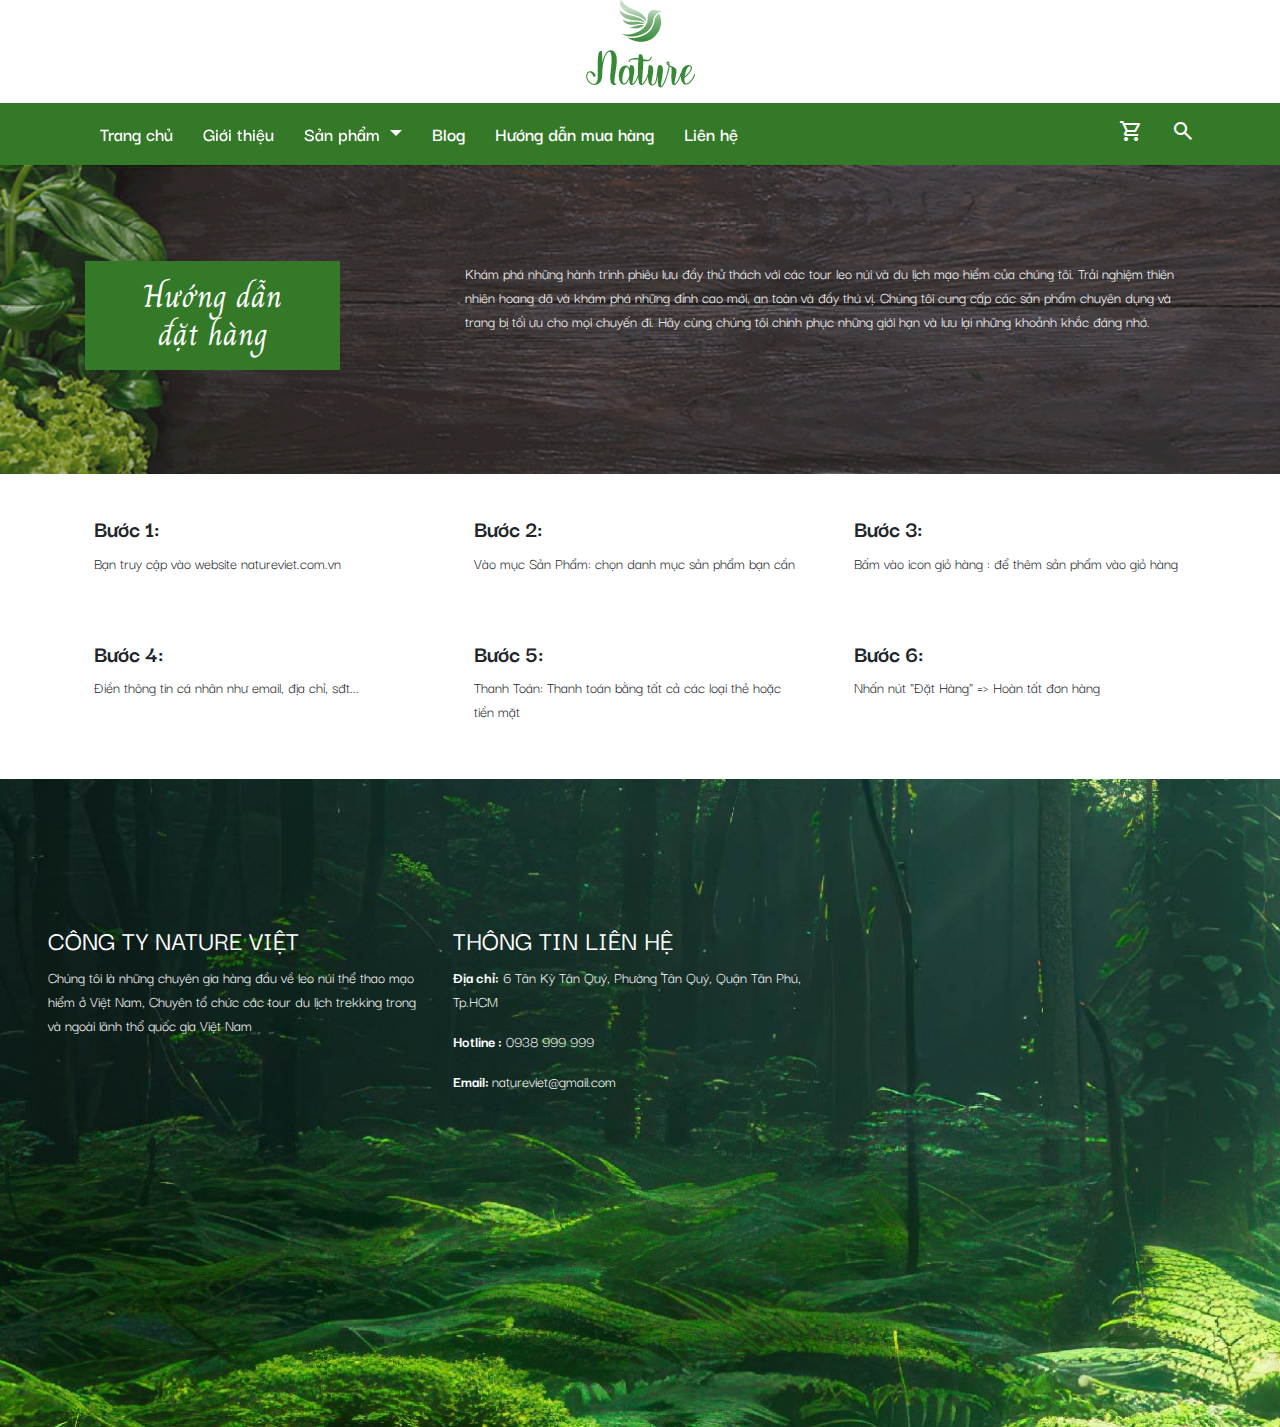
<file: huongdan.html>
<!doctype html>
<html>
<head>
<meta charset="utf-8">
<meta http-equiv="X-UA-Compatible" content="IE=edge">
<meta name="viewport" content="width=device-width, initial-scale=1.0">
<title>Untitled Document</title>
<link href="css/bootstrap-4.4.1.css" rel="stylesheet" type="text/css">
	<link rel="stylesheet" href="css/main-style.css">
	<link rel="stylesheet" href="https://fonts.googleapis.com/css2?family=Material+Symbols+Outlined:opsz,wght,FILL,GRAD@20..48,100..700,0..1,-50..200" />
	<link rel="stylesheet" href="https://fonts.googleapis.com/css2?family=Material+Symbols+Outlined:opsz,wght,FILL,GRAD@20..48,100..700,0..1,-50..200" />
	<link rel="stylesheet" href="css/hover.css" media="all">
</head>

<body>
	<div class="w-100">
		<a href="index.html">
		<img src="images/logo.jpg" alt="" class="d-block mx-auto">
		</a>
	</div>
<nav class="navbar navbar-expand-lg navbar-dark bg-primary">
	<div class="container">
  <button class="navbar-toggler" type="button" data-toggle="collapse" data-target="#navbarSupportedContent1" aria-controls="navbarSupportedContent1" aria-expanded="false" aria-label="Toggle navigation"> <span class="navbar-toggler-icon"></span> </button>
	  <div class="collapse navbar-collapse" id="navbarSupportedContent1">
	    <ul class="navbar-nav mr-auto">
	      <li class="nav-item active"> <a class="nav-link hvr-underline-from-center" href="index.html">Trang chủ<span class="sr-only">(current)</span></a> </li>
	      <li class="nav-item"> <a class="nav-link hvr-float-shadow" href="gioithieu.html">Giới thiệu</a> </li>
	      <li class="nav-item dropdown"> <a class="nav-link dropdown-toggle" href="#" id="navbarDropdown1" role="button" data-toggle="dropdown" aria-haspopup="true" aria-expanded="false"> Sản phẩm </a>
	        <div class="dropdown-menu bg-primary" aria-labelledby="navbarDropdown1">
				<a class="dropdown-item text-white" href="leonui.html">Tour Leo Núi</a>
				<a class="dropdown-item text-white" href="maohiem.html">Tour Mạo Hiểm</a>
				<a class="dropdown-item text-white" href="sanpham.html">Sản Phẩm Phục vụ chuyến đi</a>
	        </div>
          </li>
	      <li class="nav-item"> <a class="nav-link" href="blog.html">Blog</a> </li>
			<li class="nav-item"> <a class="nav-link" href="huongdan.html">Hướng dẫn mua hàng</a> </li>
			<li class="nav-item"> <a class="nav-link" href="lien-he.html">Liên hệ</a> </li>
        </ul>
	    <div class="navbar-text">
		  <a href="cart.html">
			<span class="material-symbols-outlined">shopping_cart</span>
		</a>
			<a href="#" class="ml-4">
			<span class="material-symbols-outlined">search</span>
			</a>  
		  </div>
  </div>
		</div>
</nav>
	<div class="page-tilte py-5" id="ngucoc">
	<div class="container py-5">
		<div class="row text-white justify-content-between">
			<div class="col-3">
			<h2 class="bg-primary text-white text-center p-3">Hướng dẫn <br> đặt hàng</h2>
			</div>
			<div class="col-8">
			<p>Khám phá những hành trình phiêu lưu đầy thử thách với các tour leo núi và du lịch mạo hiểm của chúng tôi. Trải nghiệm thiên nhiên hoang dã và khám phá những đỉnh cao mới, an toàn và đầy thú vị. Chúng tôi cung cấp các sản phẩm chuyên dụng và trang bị tối ưu cho mọi chuyến đi. Hãy cùng chúng tôi chinh phục những giới hạn và lưu lại những khoảnh khắc đáng nhớ.</p>
			</div>
		</div>
	</div>
	
	</div>
	
	<div class="py-3" style="" >
    <div class="container">
      <div class="row">
        <div class="col-md-4 p-4">
          <h4> <b> Bước 1: </b> </h4>
          <p>Bạn truy cập vào website natureviet.com.vn </p>
        </div>
        <div class="col-md-4 p-4">
          <h4> <b>Bước 2:</b> </h4>
          <p>Vào mục Sản Phẩm: chọn danh mục sản phẩm bạn cần </p>
        </div>
        <div class="col-md-4 p-4">
          <h4> <b>Bước 3:</b> </h4>
          <p>Bấm vào icon giỏ hàng : để thêm sản phẩm vào giỏ hàng</p>
        </div>
        <div class="col-md-4 p-4">
          <h4> <b>Bước 4:</b> </h4>
          <p>Điền thông tin cá nhân như email, địa chỉ, sđt...</p>
        </div>
        <div class="col-md-4 p-4">
          <h4> <b>Bước 5:</b> </h4>
          <p>Thanh Toán: Thanh toán bằng tất cả các loại thẻ hoặc <br> tiền mặt</p>
        </div>
        <div class="col-md-4 p-4">
          <h4> <b>Bước 6:</b> </h4>
          <p> Nhấn nút "Đặt Hàng" => Hoàn tất đơn hàng</p>
        </div>
       </div> 
    </div>
  </div>
	
<footer class="py-5 text-white">
	<div class="container-fluid mt-5">
		<div class="row">
			<div class="container-fluid mt-5 px-5">
		<div class="row">
			<div class="col-md-4">
				<h3>CÔNG TY NATURE VIỆT</h3>
				<p>Chúng tôi là những chuyên gia hàng đầu về leo núi thể thao mạo hiểm ở Việt Nam, Chuyên tổ chức các tour du lịch trekking trong và ngoài lãnh thổ quốc gia Việt Nam</p>
			</div>
			<div class="col-md-4">
			<h3>THÔNG TIN LIÊN HỆ</h3>
				
					<p>
<b>Địa chỉ:</b> 6 Tân Kỳ Tân Quý, Phường Tân Quý, Quận Tân Phú, Tp.HCM
</p>
				<p><b>Hotline :</b> 0938 999 999</p>
                <p><b>Email: </b>natureviet@gmail.com</p>	
			</div>
			<div class="col-md-4">
			<iframe src="https://www.google.com/maps/embed?pb=!1m18!1m12!1m3!1d3919.096458588348!2d106.6322688704333!3d10.803923935166221!2m3!1f0!2f0!3f0!3m2!1i1024!2i768!4f13.1!3m3!1m2!1s0x3175295a715fa2fb%3A0xa85f7fc3936c5e02!2zNiDEkC4gVMOibiBL4buzIFTDom4gUXXDvSwgUGjGsOG7nW5nIDEzLCBUw6JuIELDrG5oLCBI4buTIENow60gTWluaCwgVmnhu4d0IE5hbQ!5e0!3m2!1svi!2s!4v1729312813197!5m2!1svi!2s" width="100%" height="450" style="border:0;" allowfullscreen="" loading="lazy" referrerpolicy="no-referrer-when-downgrade"></iframe>
			</div>
		</div>
		</div>
		</div>
	</div>
	</footer>	
	<script src="js/jquery-3.4.1.min.js"></script>
<script src="js/popper.min.js"></script>
<script src="js/bootstrap-4.4.1.js"></script>
</body>
</html>
</file>
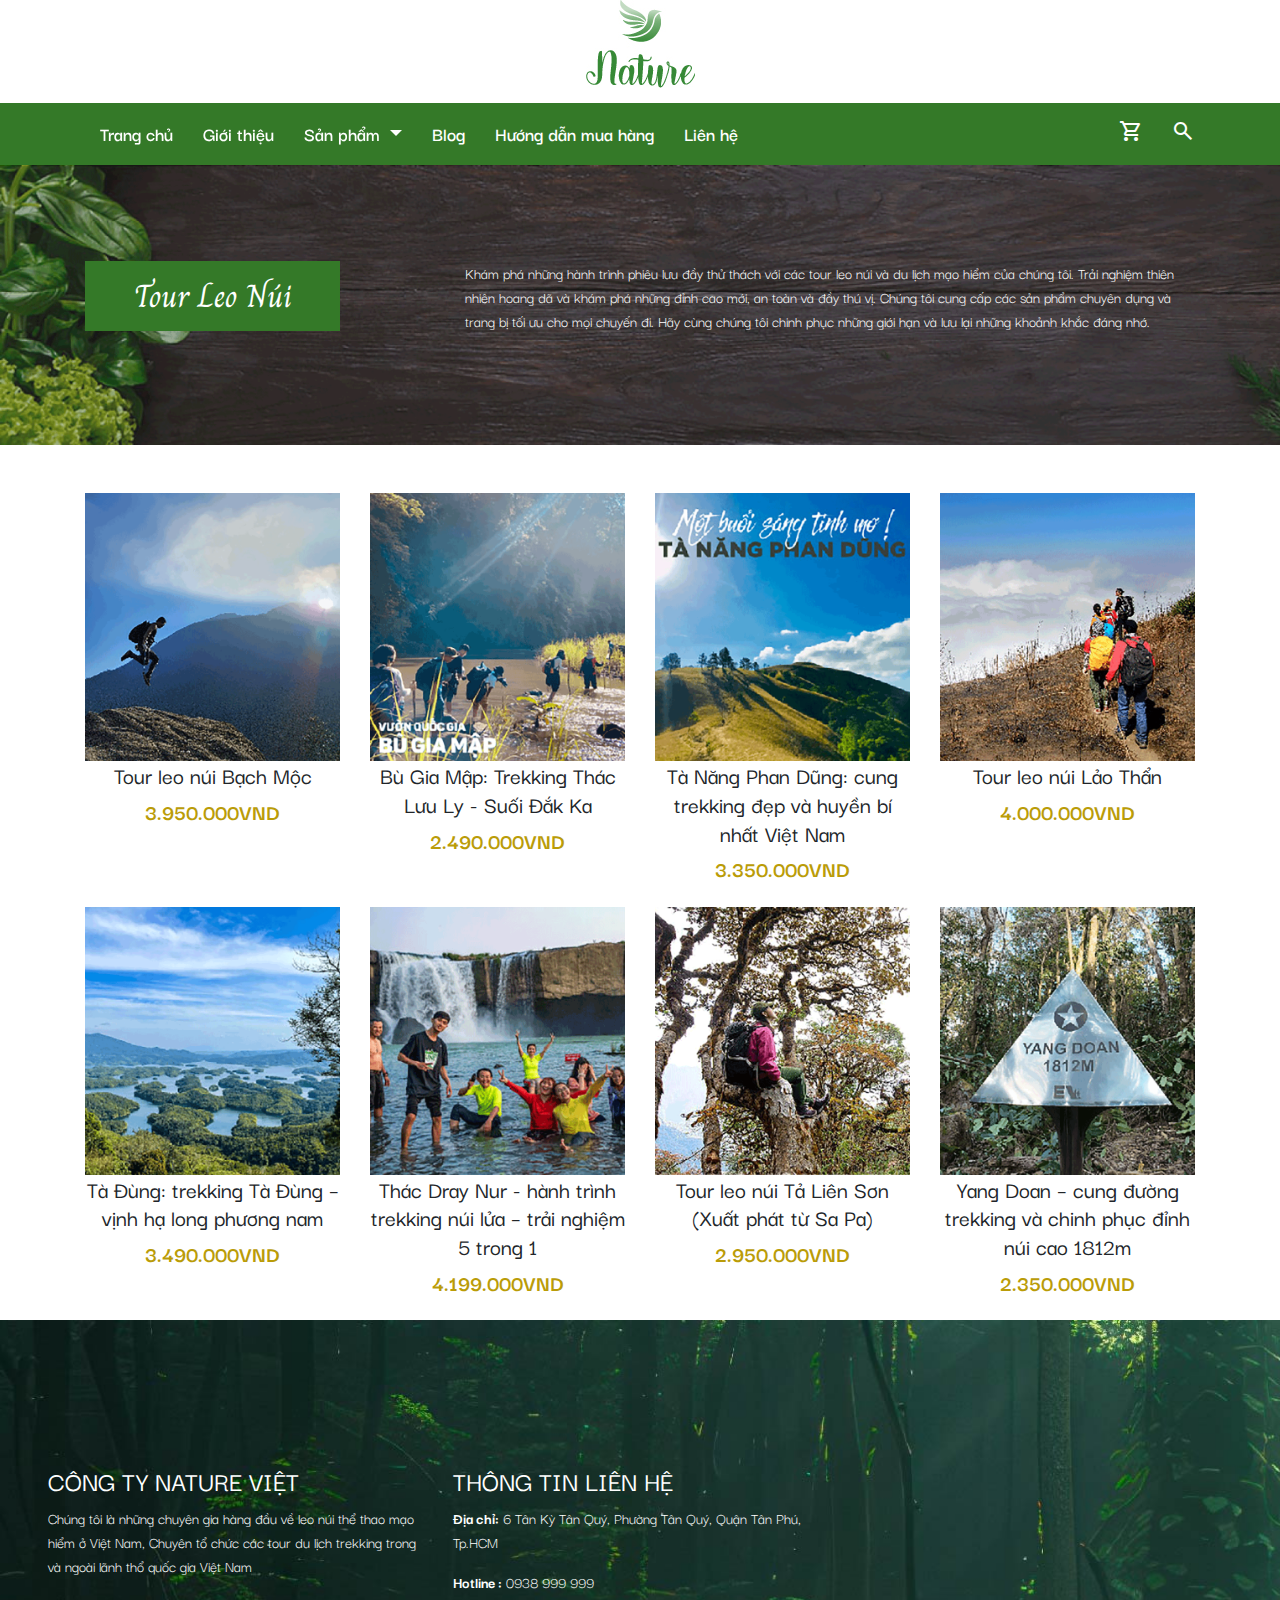
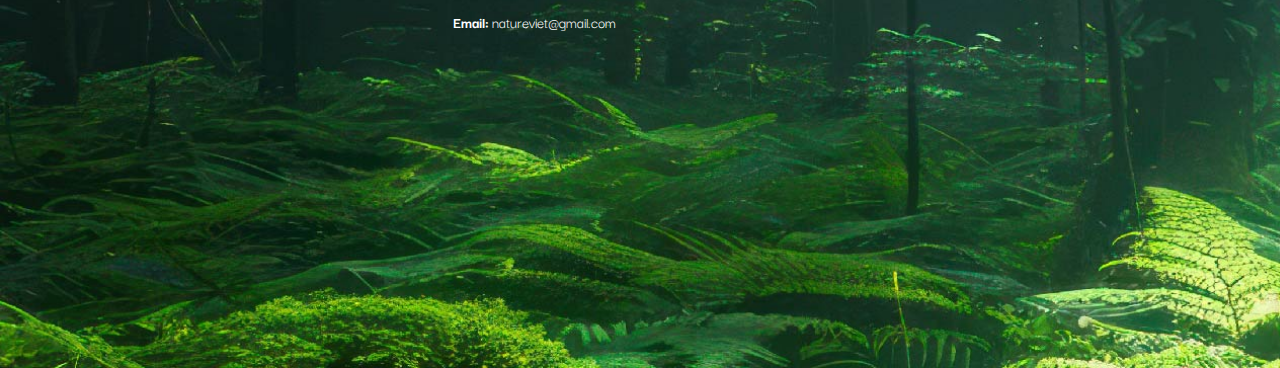
<file: leonui.html>
<!doctype html>
<html>
<head>
<meta charset="utf-8">
<meta http-equiv="X-UA-Compatible" content="IE=edge">
<meta name="viewport" content="width=device-width, initial-scale=1.0">
<title>Untitled Document</title>
<link href="css/bootstrap-4.4.1.css" rel="stylesheet" type="text/css">
	<link rel="stylesheet" href="css/main-style.css">
	<link rel="stylesheet" href="https://fonts.googleapis.com/css2?family=Material+Symbols+Outlined:opsz,wght,FILL,GRAD@20..48,100..700,0..1,-50..200" />
	<link rel="stylesheet" href="https://fonts.googleapis.com/css2?family=Material+Symbols+Outlined:opsz,wght,FILL,GRAD@20..48,100..700,0..1,-50..200" />
	<link rel="stylesheet" href="css/hover.css" media="all">
</head>

<body>
	<div class="w-100">
		<a href="index.html">
		<img src="images/logo.jpg" alt="" class="d-block mx-auto">
		</a>
	</div>
<nav class="navbar navbar-expand-lg navbar-dark bg-primary">
	<div class="container">
  <button class="navbar-toggler" type="button" data-toggle="collapse" data-target="#navbarSupportedContent1" aria-controls="navbarSupportedContent1" aria-expanded="false" aria-label="Toggle navigation"> <span class="navbar-toggler-icon"></span> </button>
	  <div class="collapse navbar-collapse" id="navbarSupportedContent1">
	    <ul class="navbar-nav mr-auto">
	      <li class="nav-item active"> <a class="nav-link hvr-underline-from-center" href="index.html">Trang chủ<span class="sr-only">(current)</span></a> </li>
	      <li class="nav-item"> <a class="nav-link hvr-float-shadow" href="gioithieu.html">Giới thiệu</a> </li>
	      <li class="nav-item dropdown"> <a class="nav-link dropdown-toggle" href="#" id="navbarDropdown1" role="button" data-toggle="dropdown" aria-haspopup="true" aria-expanded="false"> Sản phẩm </a>
	        <div class="dropdown-menu bg-primary" aria-labelledby="navbarDropdown1">
				<a class="dropdown-item text-white" href="leonui.html">Tour Leo Núi</a>
				<a class="dropdown-item text-white" href="maohiem.html">Tour Mạo Hiểm</a>
				<a class="dropdown-item text-white" href="sanpham.html">Sản Phẩm Phục vụ chuyến đi</a>
	        </div>
          </li>
	      <li class="nav-item"> <a class="nav-link" href="blog.html">Blog</a> </li>
			<li class="nav-item"> <a class="nav-link" href="huongdan.html">Hướng dẫn mua hàng</a> </li>
			<li class="nav-item"> <a class="nav-link" href="lien-he.html">Liên hệ</a> </li>
        </ul>
	    <div class="navbar-text">
		  <a href="cart.html">
			<span class="material-symbols-outlined">shopping_cart</span>
		</a>
			<a href="#" class="ml-4">
			<span class="material-symbols-outlined">search</span>
			</a>  
		  </div>
  </div>
		</div>
</nav>
	<div class="page-tilte py-5" id="leonui">
	<div class="container py-5">
		<div class="row text-white justify-content-between">
			<div class="col-3">
			<h2 class="bg-primary text-white text-center p-3">Tour Leo Núi</h2>
			</div>
			<div class="col-8">
			<p>Khám phá những hành trình phiêu lưu đầy thử thách với các tour leo núi và du lịch mạo hiểm của chúng tôi. Trải nghiệm thiên nhiên hoang dã và khám phá những đỉnh cao mới, an toàn và đầy thú vị. Chúng tôi cung cấp các sản phẩm chuyên dụng và trang bị tối ưu cho mọi chuyến đi. Hãy cùng chúng tôi chinh phục những giới hạn và lưu lại những khoảnh khắc đáng nhớ.</p>
			</div>
		</div>
	</div>
	
	</div>
	 <div class="container">
	<div class="row text-center mt-5">
	  <div class="col-md-6 col-lg-3 position-relative mb-3 sanpham">
		<img src="images/leonui/sp1.gif" alt="" class="w-100">
		  <h4>Tour leo núi Bạch Mộc</h4>
		  <h5 class="text-warning">3.950.000VND</h5>
		  <div class="icon-sp">
			  <a href="#"><span class="material-symbols-outlined">shopping_cart</span></a>
		  	<a href=""><span class="material-symbols-outlined">favorite</span></a>
		 </div> 
		</div>
	  
		 <div class="col-md-6 col-lg-3 position-relative mb-3 sanpham">
		<img src="images/leonui/sp2.gif" alt="" class="w-100">
		  <h4>Bù Gia Mập: Trekking Thác Lưu Ly - Suối Đắk Ka</h4>
		  <h5 class="text-warning">2.490.000VND</h5>
		  <div class="icon-sp">
			  <a href="#"><span class="material-symbols-outlined">shopping_cart</span></a>
		  	<a href=""><span class="material-symbols-outlined">favorite</span></a>
		 </div> 
		</div>
		
		 <div class="col-md-6 col-lg-3 position-relative mb-3 sanpham">
		<img src="images/leonui/sp3.gif" alt="" class="w-100">
		  <h4>Tà Năng Phan Dũng: cung trekking đẹp và huyền bí nhất Việt Nam</h4>
		  <h5 class="text-warning">3.350.000VND</h5>
		  <div class="icon-sp">
			  <a href="#"><span class="material-symbols-outlined">shopping_cart</span></a>
		  	<a href=""><span class="material-symbols-outlined">favorite</span></a>
		 </div> 
		</div>
		
		 <div class="col-md-6 col-lg-3 position-relative mb-3 sanpham">
		<img src="images/leonui/sp4.gif" alt="" class="w-100">
		  <h4>Tour leo núi Lảo Thẩn</h4>
		  <h5 class="text-warning">4.000.000VND</h5>
		  <div class="icon-sp">
			  <a href="#"><span class="material-symbols-outlined">shopping_cart</span></a>
		  	<a href=""><span class="material-symbols-outlined">favorite</span></a>
		 </div> 
		</div>
		
		 <div class="col-md-6 col-lg-3 position-relative mb-3 sanpham">
		<img src="images/leonui/sp5.gif" alt="" class="w-100">
		  <h4>Tà Đùng: trekking Tà Đùng – vịnh hạ long phương nam</h4>
		  <h5 class="text-warning">3.490.000VND</h5>
		  <div class="icon-sp">
			  <a href="#"><span class="material-symbols-outlined">shopping_cart</span></a>
		  	<a href=""><span class="material-symbols-outlined">favorite</span></a>
		 </div> 
		</div>
		 <div class="col-md-6 col-lg-3 position-relative mb-3 sanpham">
		<img src="images/leonui/sp6.gif" alt="" class="w-100">
		  <h4>Thác Dray Nur - hành trình trekking núi lửa – trải nghiệm 5 trong 1</h4>
		  <h5 class="text-warning">4.199.000VND</h5>
		  <div class="icon-sp">
			  <a href="#"><span class="material-symbols-outlined">shopping_cart</span></a>
		  	<a href=""><span class="material-symbols-outlined">favorite</span></a>
		 </div> 
		</div>
		 <div class="col-md-6 col-lg-3 position-relative mb-3 sanpham">
		<img src="images/leonui/sp7.gif" alt="" class="w-100">
		  <h4>Tour leo núi Tả Liên Sơn (Xuất phát từ Sa Pa)</h4>
		  <h5 class="text-warning">2.950.000VND</h5>
		  <div class="icon-sp">
			  <a href="#"><span class="material-symbols-outlined">shopping_cart</span></a>
		  	<a href=""><span class="material-symbols-outlined">favorite</span></a>
		 </div> 
		</div>
		 <div class="col-md-6 col-lg-3 position-relative mb-3 sanpham">
		<img src="images/leonui/sp8.gif" alt="" class="w-100">
		  <h4>Yang Doan – cung đường trekking và chinh phục đỉnh núi cao 1812m</h4>
		  <h5 class="text-warning">2.350.000VND</h5>
		  <div class="icon-sp">
			  <a href="#"><span class="material-symbols-outlined">shopping_cart</span></a>
		  	<a href=""><span class="material-symbols-outlined">favorite</span></a>
		 </div> 
		</div>
	  </div>
	
	
	</div>
	
	
<footer class="py-5 text-white">
	<div class="container-fluid mt-5">
		<div class="row">
			<div class="container-fluid mt-5 px-5">
		<div class="row">
			<div class="col-md-4">
				<h3>CÔNG TY NATURE VIỆT</h3>
				<p>Chúng tôi là những chuyên gia hàng đầu về leo núi thể thao mạo hiểm ở Việt Nam, Chuyên tổ chức các tour du lịch trekking trong và ngoài lãnh thổ quốc gia Việt Nam</p>
			</div>
			<div class="col-md-4">
			<h3>THÔNG TIN LIÊN HỆ</h3>
				
					<p>
<b>Địa chỉ:</b> 6 Tân Kỳ Tân Quý, Phường Tân Quý, Quận Tân Phú, Tp.HCM
</p>
				<p><b>Hotline :</b> 0938 999 999</p>
                <p><b>Email: </b>natureviet@gmail.com</p>		
			</div>
			<div class="col-md-4">
			<iframe src="https://www.google.com/maps/embed?pb=!1m18!1m12!1m3!1d3919.096458588348!2d106.6322688704333!3d10.803923935166221!2m3!1f0!2f0!3f0!3m2!1i1024!2i768!4f13.1!3m3!1m2!1s0x3175295a715fa2fb%3A0xa85f7fc3936c5e02!2zNiDEkC4gVMOibiBL4buzIFTDom4gUXXDvSwgUGjGsOG7nW5nIDEzLCBUw6JuIELDrG5oLCBI4buTIENow60gTWluaCwgVmnhu4d0IE5hbQ!5e0!3m2!1svi!2s!4v1729312813197!5m2!1svi!2s" width="100%" height="450" style="border:0;" allowfullscreen="" loading="lazy" referrerpolicy="no-referrer-when-downgrade"></iframe>
			
			</div>
		</div>
		</div>
		</div>
	</div>
	</footer>	
	<script src="js/jquery-3.4.1.min.js"></script>
<script src="js/popper.min.js"></script>
<script src="js/bootstrap-4.4.1.js"></script>
</body>
</html>
</file>
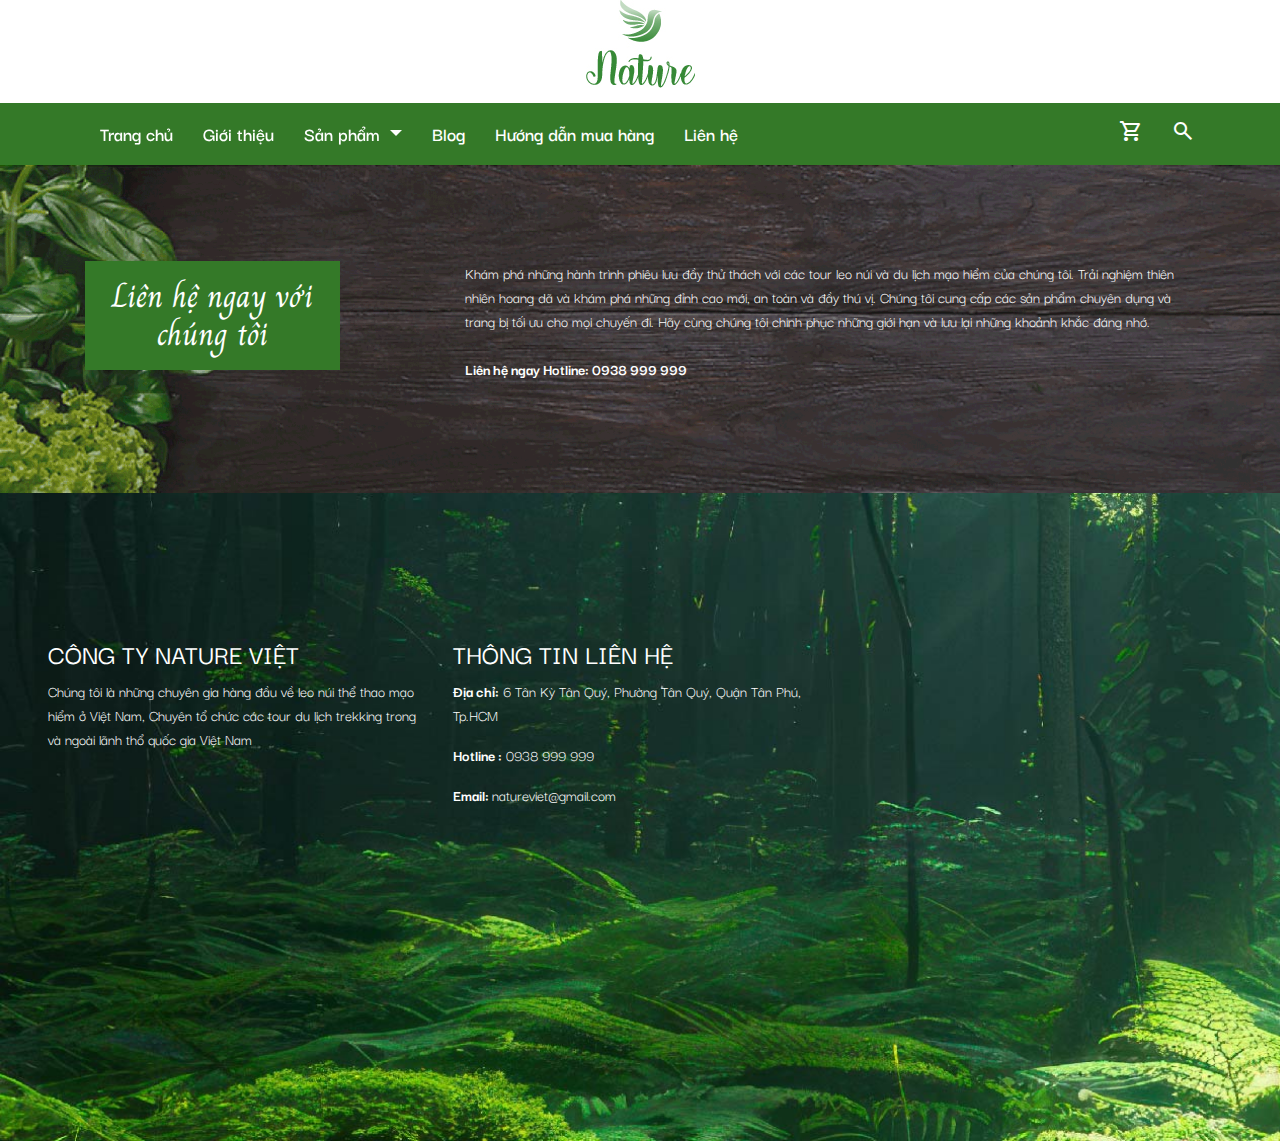
<file: lien-he.html>
<!doctype html>
<html>
<head>
<meta charset="utf-8">
<meta http-equiv="X-UA-Compatible" content="IE=edge">
<meta name="viewport" content="width=device-width, initial-scale=1.0">
<title>Untitled Document</title>
<link href="css/bootstrap-4.4.1.css" rel="stylesheet" type="text/css">
	<link rel="stylesheet" href="css/main-style.css">
	<link rel="stylesheet" href="https://fonts.googleapis.com/css2?family=Material+Symbols+Outlined:opsz,wght,FILL,GRAD@20..48,100..700,0..1,-50..200" />
	<link rel="stylesheet" href="https://fonts.googleapis.com/css2?family=Material+Symbols+Outlined:opsz,wght,FILL,GRAD@20..48,100..700,0..1,-50..200" />
	<link rel="stylesheet" href="css/hover.css" media="all">
</head>

<body>
	<div class="w-100">
		<a href="index.html">
		<img src="images/logo.jpg" alt="" class="d-block mx-auto">
		</a>
	</div>
<nav class="navbar navbar-expand-lg navbar-dark bg-primary">
	<div class="container">
  <button class="navbar-toggler" type="button" data-toggle="collapse" data-target="#navbarSupportedContent1" aria-controls="navbarSupportedContent1" aria-expanded="false" aria-label="Toggle navigation"> <span class="navbar-toggler-icon"></span> </button>
	  <div class="collapse navbar-collapse" id="navbarSupportedContent1">
	    <ul class="navbar-nav mr-auto">
	      <li class="nav-item active"> <a class="nav-link hvr-underline-from-center" href="index.html">Trang chủ<span class="sr-only">(current)</span></a> </li>
	      <li class="nav-item"> <a class="nav-link hvr-float-shadow" href="gioithieu.html">Giới thiệu</a> </li>
	      <li class="nav-item dropdown"> <a class="nav-link dropdown-toggle" href="#" id="navbarDropdown1" role="button" data-toggle="dropdown" aria-haspopup="true" aria-expanded="false"> Sản phẩm </a>
	        <div class="dropdown-menu bg-primary" aria-labelledby="navbarDropdown1">
				<a class="dropdown-item text-white" href="leonui.html">Tour Leo Núi</a>
				<a class="dropdown-item text-white" href="maohiem.html">Tour Mạo Hiểm</a>
				<a class="dropdown-item text-white" href="sanpham.html">Sản Phẩm Phục vụ chuyến đi</a>
	        </div>
          </li>
	      <li class="nav-item"> <a class="nav-link" href="blog.html">Blog</a> </li>
			<li class="nav-item"> <a class="nav-link" href="huongdan.html">Hướng dẫn mua hàng</a> </li>
			<li class="nav-item"> <a class="nav-link" href="lien-he.html">Liên hệ</a> </li>
        </ul>
	    <div class="navbar-text">
		  <a href="cart.html">
			<span class="material-symbols-outlined">shopping_cart</span>
		</a>
			<a href="#" class="ml-4">
			<span class="material-symbols-outlined">search</span>
			</a>  
		  </div>
  </div>
		</div>
</nav>
	<div class="page-tilte py-5" id="ngucoc">
	<div class="container py-5">
		<div class="row text-white justify-content-between">
			<div class="col-3">
			<h2 class="bg-primary text-white text-center p-3">Liên hệ ngay với chúng tôi</h2>
			</div>
			<div class="col-8">
			<p>Khám phá những hành trình phiêu lưu đầy thử thách với các tour leo núi và du lịch mạo hiểm của chúng tôi. Trải nghiệm thiên nhiên hoang dã và khám phá những đỉnh cao mới, an toàn và đầy thú vị. Chúng tôi cung cấp các sản phẩm chuyên dụng và trang bị tối ưu cho mọi chuyến đi. Hãy cùng chúng tôi chinh phục những giới hạn và lưu lại những khoảnh khắc đáng nhớ.<br><br> <b> Liên hệ ngay Hotline:  0938 999 999</b> </p>
			</div>
		</div>
	</div>
	
	</div>
	
<footer class="py-5 text-white">
	<div class="container-fluid mt-5">
		<div class="row">
			<div class="container-fluid mt-5 px-5">
		<div class="row">
			<div class="col-md-4">
				<h3>CÔNG TY NATURE VIỆT</h3>
				<p>Chúng tôi là những chuyên gia hàng đầu về leo núi thể thao mạo hiểm ở Việt Nam, Chuyên tổ chức các tour du lịch trekking trong và ngoài lãnh thổ quốc gia Việt Nam</p>
			</div>
			<div class="col-md-4">
			<h3>THÔNG TIN LIÊN HỆ</h3>
				
					<p>
<b>Địa chỉ:</b> 6 Tân Kỳ Tân Quý, Phường Tân Quý, Quận Tân Phú, Tp.HCM
</p>
				<p><b>Hotline :</b> 0938 999 999</p>
                <p><b>Email: </b>natureviet@gmail.com</p>		
			</div>
			<div class="col-md-4">
			<iframe src="https://www.google.com/maps/embed?pb=!1m18!1m12!1m3!1d3919.096458588348!2d106.6322688704333!3d10.803923935166221!2m3!1f0!2f0!3f0!3m2!1i1024!2i768!4f13.1!3m3!1m2!1s0x3175295a715fa2fb%3A0xa85f7fc3936c5e02!2zNiDEkC4gVMOibiBL4buzIFTDom4gUXXDvSwgUGjGsOG7nW5nIDEzLCBUw6JuIELDrG5oLCBI4buTIENow60gTWluaCwgVmnhu4d0IE5hbQ!5e0!3m2!1svi!2s!4v1729312813197!5m2!1svi!2s" width="100%" height="450" style="border:0;" allowfullscreen="" loading="lazy" referrerpolicy="no-referrer-when-downgrade"></iframe>
			</div>
		</div>
		</div>
		</div>
	</div>
	</footer>	
	<script src="js/jquery-3.4.1.min.js"></script>
<script src="js/popper.min.js"></script>
<script src="js/bootstrap-4.4.1.js"></script>
</body>
</html>
</file>
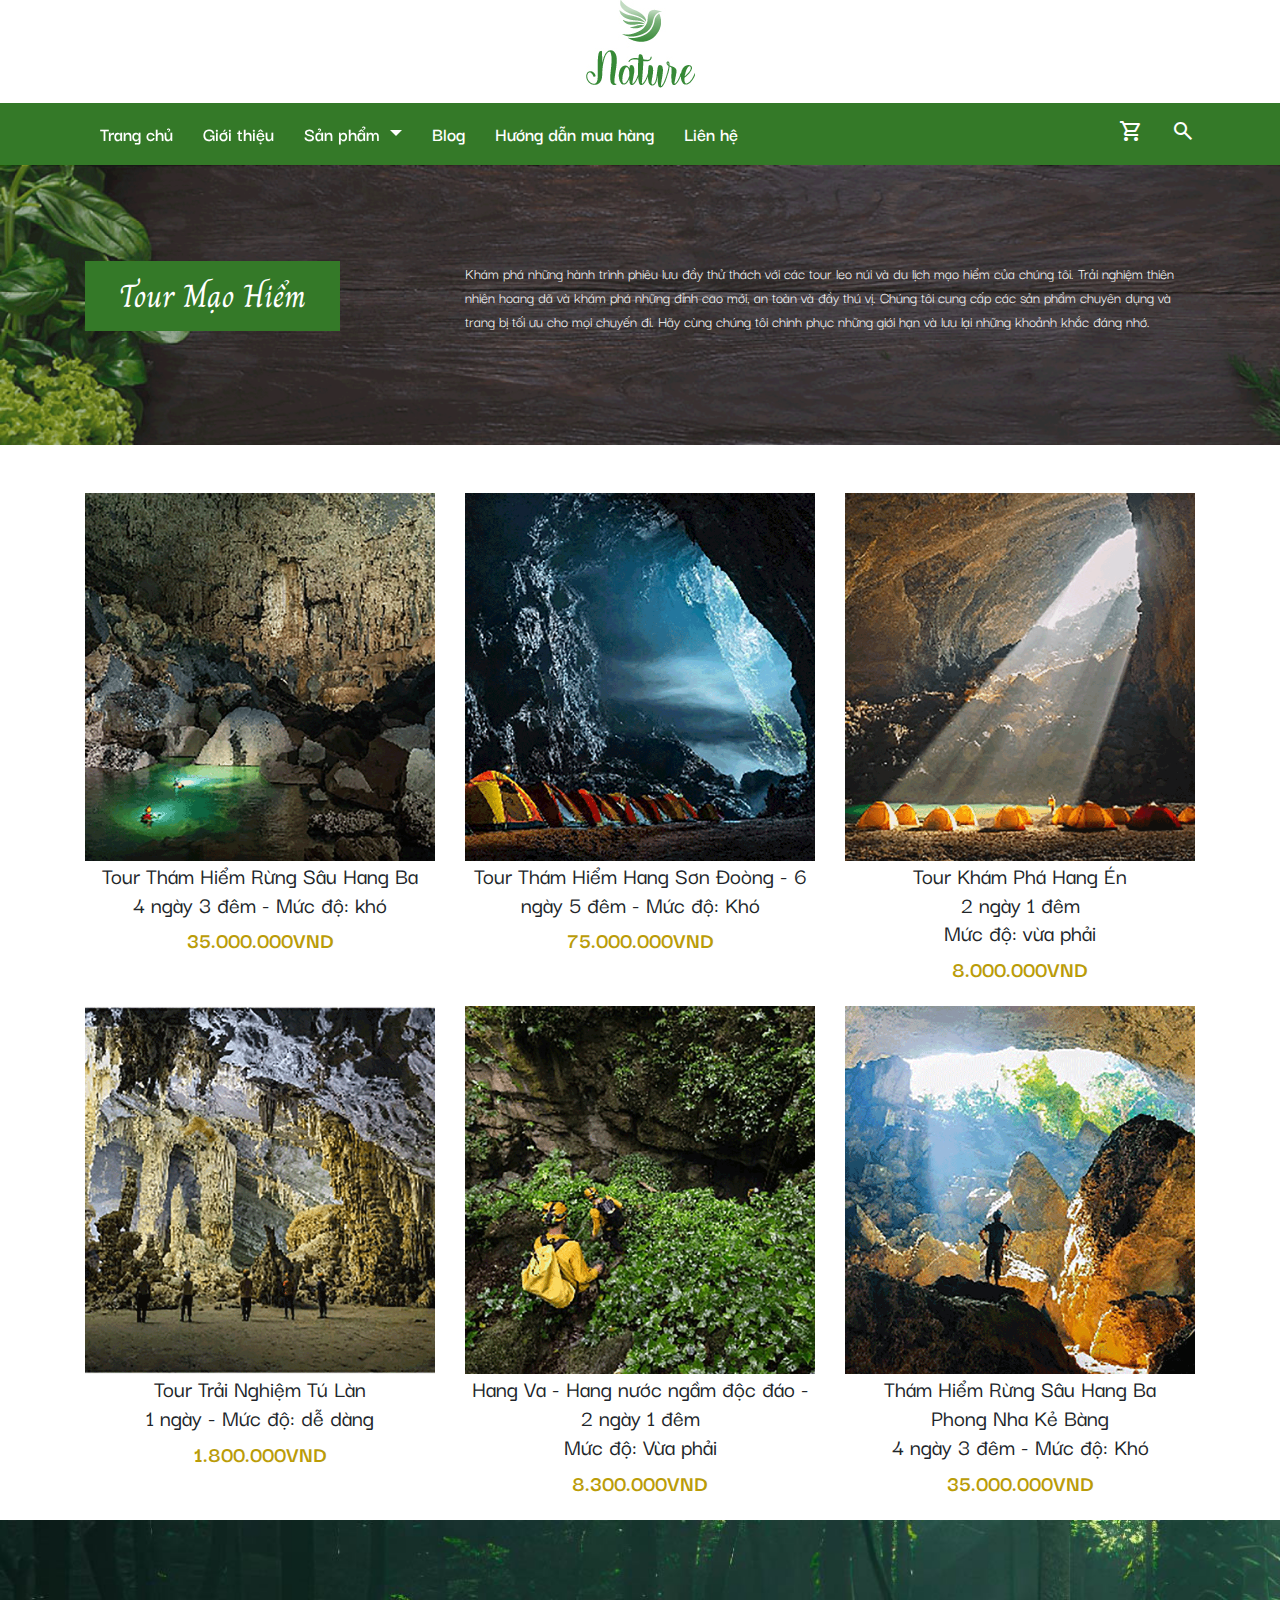
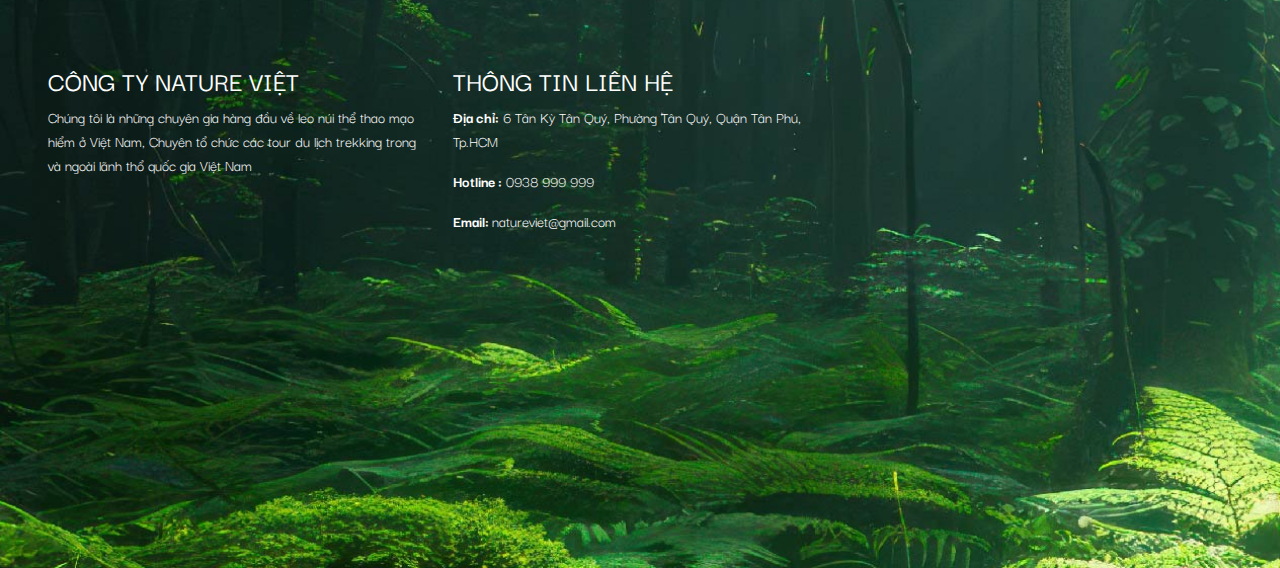
<file: maohiem.html>
<!doctype html>
<html>
<head>
<meta charset="utf-8">
<meta http-equiv="X-UA-Compatible" content="IE=edge">
<meta name="viewport" content="width=device-width, initial-scale=1.0">
<title>Untitled Document</title>
<link href="css/bootstrap-4.4.1.css" rel="stylesheet" type="text/css">
	<link rel="stylesheet" href="css/main-style.css">
	<link rel="stylesheet" href="https://fonts.googleapis.com/css2?family=Material+Symbols+Outlined:opsz,wght,FILL,GRAD@20..48,100..700,0..1,-50..200" />
	<link rel="stylesheet" href="https://fonts.googleapis.com/css2?family=Material+Symbols+Outlined:opsz,wght,FILL,GRAD@20..48,100..700,0..1,-50..200" />
	<link rel="stylesheet" href="css/hover.css" media="all">
</head>

<body>
	<div class="w-100">
		<a href="index.html">
		<img src="images/logo.jpg" alt="" class="d-block mx-auto">
		</a>
	</div>
<nav class="navbar navbar-expand-lg navbar-dark bg-primary">
	<div class="container">
  <button class="navbar-toggler" type="button" data-toggle="collapse" data-target="#navbarSupportedContent1" aria-controls="navbarSupportedContent1" aria-expanded="false" aria-label="Toggle navigation"> <span class="navbar-toggler-icon"></span> </button>
	  <div class="collapse navbar-collapse" id="navbarSupportedContent1">
	    <ul class="navbar-nav mr-auto">
	      <li class="nav-item active"> <a class="nav-link hvr-underline-from-center" href="index.html">Trang chủ<span class="sr-only">(current)</span></a> </li>
	      <li class="nav-item"> <a class="nav-link hvr-float-shadow" href="gioithieu.html">Giới thiệu</a> </li>
	      <li class="nav-item dropdown"> <a class="nav-link dropdown-toggle" href="#" id="navbarDropdown1" role="button" data-toggle="dropdown" aria-haspopup="true" aria-expanded="false"> Sản phẩm </a>
	        <div class="dropdown-menu bg-primary" aria-labelledby="navbarDropdown1">
				<a class="dropdown-item text-white" href="leonui.html">Tour Leo Núi</a>
				<a class="dropdown-item text-white" href="maohiem.html">Tour Mạo Hiểm</a>
				<a class="dropdown-item text-white" href="sanpham.html">Sản Phẩm Phục vụ chuyến đi</a>
	        </div>
          </li>
	      <li class="nav-item"> <a class="nav-link" href="blog.html">Blog</a> </li>
			<li class="nav-item"> <a class="nav-link" href="huongdan.html">Hướng dẫn mua hàng</a> </li>
			<li class="nav-item"> <a class="nav-link" href="lien-he.html">Liên hệ</a> </li>
        </ul>
	    <div class="navbar-text">
		  <a href="cart.html">
			<span class="material-symbols-outlined">shopping_cart</span>
		</a>
			<a href="#" class="ml-4">
			<span class="material-symbols-outlined">search</span>
			</a>  
		  </div>
  </div>
		</div>
</nav>
	<div class="page-tilte py-5" >
	<div class="container py-5">
		<div class="row text-white justify-content-between">
			<div class="col-3">
			<h2 class="bg-primary text-white text-center p-3">Tour Mạo Hiểm</h2>
			</div>
			<div class="col-8">
			<p>Khám phá những hành trình phiêu lưu đầy thử thách với các tour leo núi và du lịch mạo hiểm của chúng tôi. Trải nghiệm thiên nhiên hoang dã và khám phá những đỉnh cao mới, an toàn và đầy thú vị. Chúng tôi cung cấp các sản phẩm chuyên dụng và trang bị tối ưu cho mọi chuyến đi. Hãy cùng chúng tôi chinh phục những giới hạn và lưu lại những khoảnh khắc đáng nhớ.</p>
			</div>
		</div>
	</div>
	</div>	<!--ket thuc tieu de trang-->
	
	<div class="container">
		
		<div class="row text-center mt-5">	
	  <div class="col-md-4  position-relative mb-3 sanpham">
		<img src="images/maohiem/mh1.gif" alt="" class="w-100">
		  <h4>Tour Thám Hiểm Rừng Sâu Hang Ba <br> 4 ngày 3 đêm - Mức độ: khó</h4>
		  <h5 class="text-warning">35.000.000VND</h5>
		      <div class="icon-sp">
			  <a href="#"><span class="material-symbols-outlined">shopping_cart</span></a>
		  	<a href=""><span class="material-symbols-outlined">favorite</span></a>
		 </div> 
		</div>
	  
		 
		
		 <div class="col-md-4 position-relative mb-3 sanpham">
		<img src="images/maohiem/mh2.gif" alt="" class="w-100">
		  <h4>Tour Thám Hiểm Hang Sơn Đoòng - 6 ngày 5 đêm - Mức độ: Khó</h4>
		  <h5 class="text-warning">75.000.000VND</h5>
		  <div class="icon-sp">
			  <a href="#"><span class="material-symbols-outlined">shopping_cart</span></a>
		  	<a href=""><span class="material-symbols-outlined">favorite</span></a>
		 </div> 
		</div>
		
		 <div class="col-md-4 position-relative mb-3 sanpham">
		<img src="images/maohiem/mh3.gif" alt="" class="w-100">
		  <h4>Tour Khám Phá Hang Én <br> 2 ngày 1 đêm <br>  Mức độ: vừa phải</h4>
		  <h5 class="text-warning">8.000.000VND</h5>
		  <div class="icon-sp">
			  <a href="#"><span class="material-symbols-outlined">shopping_cart</span></a>
		  	<a href=""><span class="material-symbols-outlined">favorite</span></a>
		 </div> 
		</div>
		 <div class="col-md-4 position-relative mb-3 sanpham">
		<img src="images/maohiem/mh4.gif" alt="" class="w-100">
		  <h4>Tour Trải Nghiệm Tú Làn <br> 1 ngày - Mức độ: dễ dàng</h4>
		  <h5 class="text-warning">1.800.000VND</h5>
		  <div class="icon-sp">
			  <a href="#"><span class="material-symbols-outlined">shopping_cart</span></a>
		  	<a href=""><span class="material-symbols-outlined">favorite</span></a>
		 </div> 
		</div>
		 <div class="col-md-4 position-relative mb-3 sanpham">
		<img src="images/maohiem/mh5.gif" alt="" class="w-100">
		  <h4>Hang Va - Hang nước ngầm độc đáo - 2 ngày 1 đêm <br> Mức độ: Vừa phải</h4>
		  <h5 class="text-warning">8.300.000VND</h5>
		  <div class="icon-sp">
			  <a href="#"><span class="material-symbols-outlined">shopping_cart</span></a>
		  	<a href=""><span class="material-symbols-outlined">favorite</span></a>
		 </div> 
		</div>
		 <div class="col-md-4 position-relative mb-3 sanpham">
		<img src="images/maohiem/mh6.gif" alt="" class="w-100">
		  <h4>Thám Hiểm Rừng Sâu Hang Ba <br> Phong Nha Kẻ Bàng <br> 4 ngày 3 đêm - Mức độ: Khó</h4>
		  <h5 class="text-warning">35.000.000VND</h5>
		  <div class="icon-sp">
			  <a href="#"><span class="material-symbols-outlined">shopping_cart</span></a>
		  	<a href=""><span class="material-symbols-outlined">favorite</span></a>
		 </div> 
		</div>
	  </div>
	</div>
	

	
	
	
	
	
	
	
	
<footer class="py-5 text-white">
	<div class="container-fluid mt-5">
		<div class="row">
				<div class="container-fluid mt-5 px-5">
		<div class="row">
			<div class="col-md-4">
				<h3>CÔNG TY NATURE VIỆT</h3>
				<p>Chúng tôi là những chuyên gia hàng đầu về leo núi thể thao mạo hiểm ở Việt Nam, Chuyên tổ chức các tour du lịch trekking trong và ngoài lãnh thổ quốc gia Việt Nam</p>
			</div>
			<div class="col-md-4">
			<h3>THÔNG TIN LIÊN HỆ</h3>
				
					<p>
<b>Địa chỉ:</b> 6 Tân Kỳ Tân Quý, Phường Tân Quý, Quận Tân Phú, Tp.HCM
</p>
				<p><b>Hotline :</b> 0938 999 999</p>
                <p><b>Email: </b>natureviet@gmail.com</p>	
			</div>
			<div class="col-md-4">
			<iframe src="https://www.google.com/maps/embed?pb=!1m18!1m12!1m3!1d3919.096458588348!2d106.6322688704333!3d10.803923935166221!2m3!1f0!2f0!3f0!3m2!1i1024!2i768!4f13.1!3m3!1m2!1s0x3175295a715fa2fb%3A0xa85f7fc3936c5e02!2zNiDEkC4gVMOibiBL4buzIFTDom4gUXXDvSwgUGjGsOG7nW5nIDEzLCBUw6JuIELDrG5oLCBI4buTIENow60gTWluaCwgVmnhu4d0IE5hbQ!5e0!3m2!1svi!2s!4v1729312813197!5m2!1svi!2s" width="100%" height="450" style="border:0;" allowfullscreen="" loading="lazy" referrerpolicy="no-referrer-when-downgrade"></iframe>
			</div>
		</div>
		</div>
		</div>
	</div>
	</footer>	
	<script src="js/jquery-3.4.1.min.js"></script>
<script src="js/popper.min.js"></script>
<script src="js/bootstrap-4.4.1.js"></script>
</body>
</html>
</file>
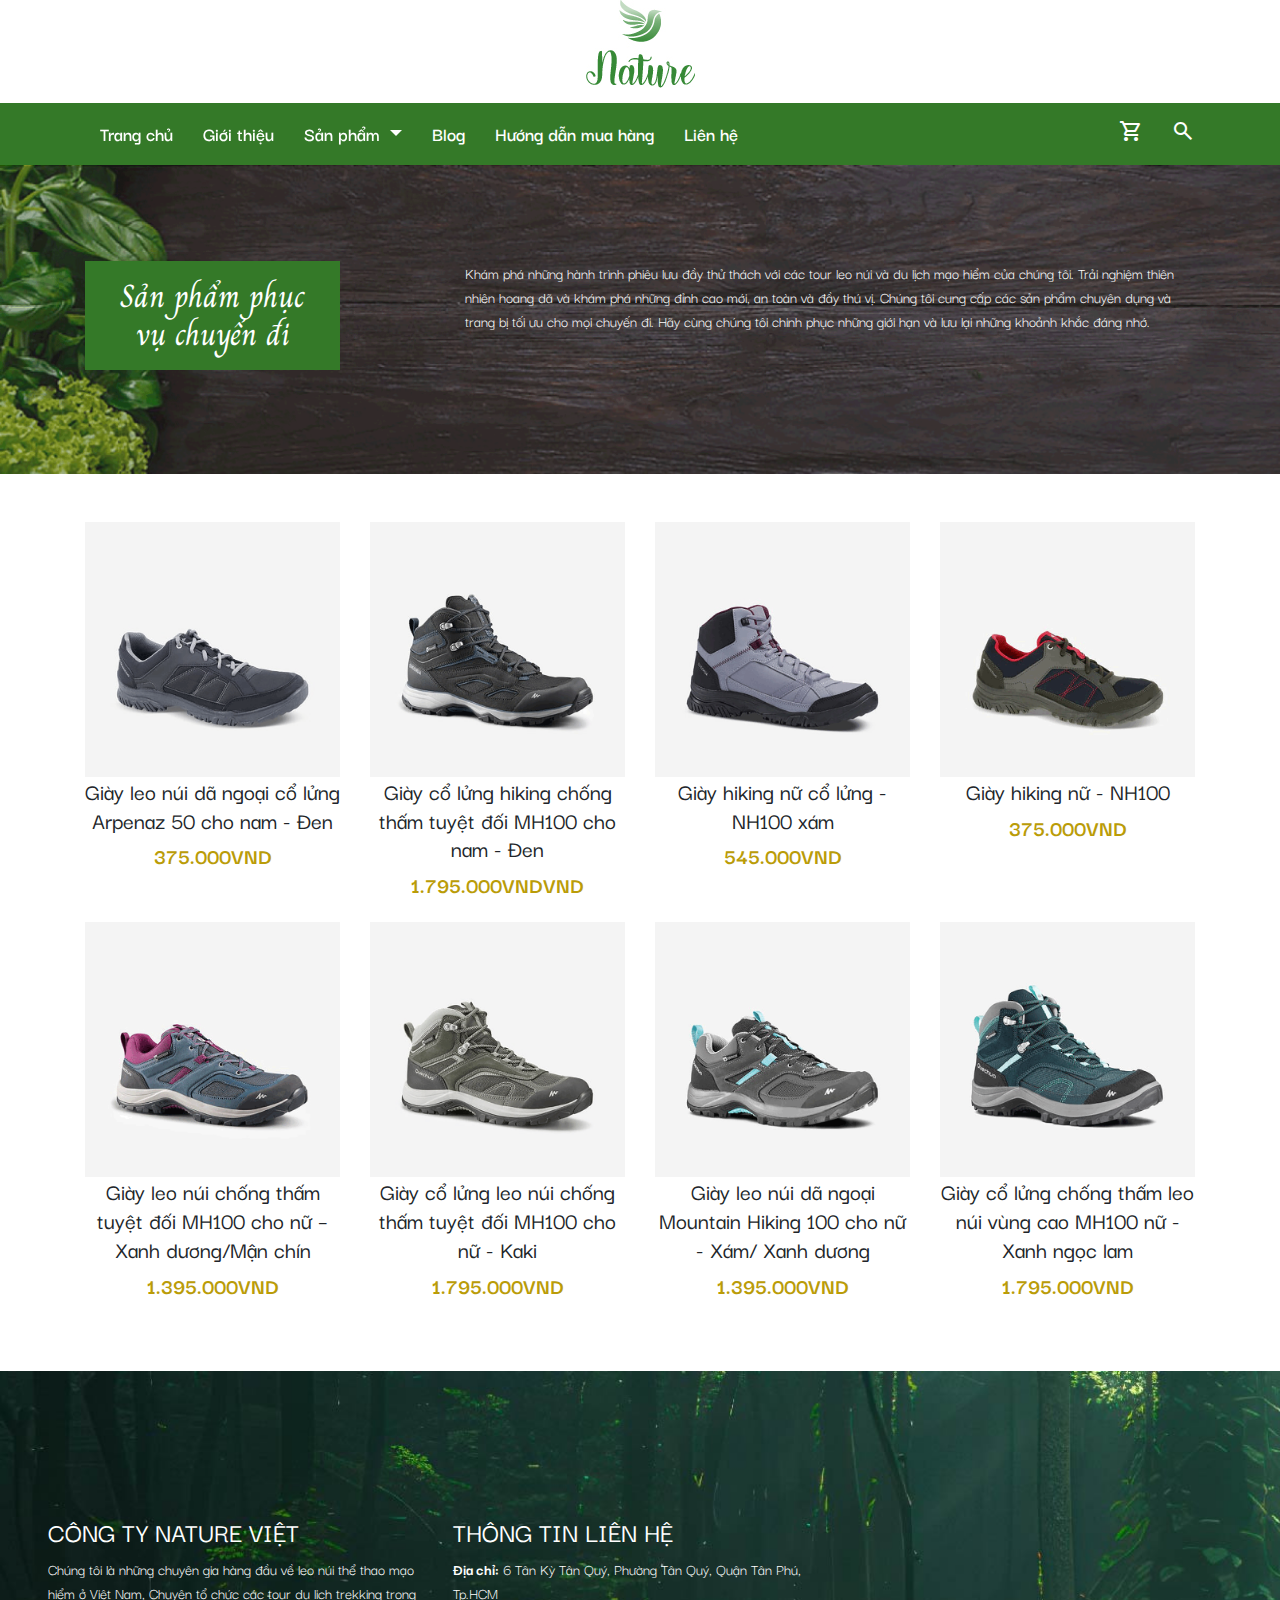
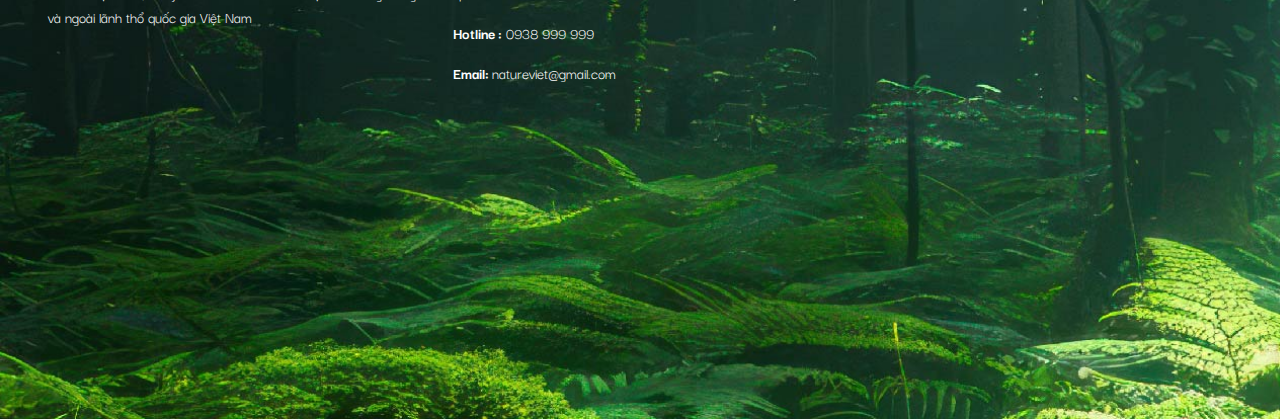
<file: sanpham.html>
<!doctype html>
<html>
<head>
<meta charset="utf-8">
<meta http-equiv="X-UA-Compatible" content="IE=edge">
<meta name="viewport" content="width=device-width, initial-scale=1.0">
<title>Untitled Document</title>
<link href="css/bootstrap-4.4.1.css" rel="stylesheet" type="text/css">
	<link rel="stylesheet" href="css/main-style.css">
	<link rel="stylesheet" href="https://fonts.googleapis.com/css2?family=Material+Symbols+Outlined:opsz,wght,FILL,GRAD@20..48,100..700,0..1,-50..200" />
	<link rel="stylesheet" href="https://fonts.googleapis.com/css2?family=Material+Symbols+Outlined:opsz,wght,FILL,GRAD@20..48,100..700,0..1,-50..200" />
	<link rel="stylesheet" href="css/hover.css" media="all">
</head>

<body>
	<div class="w-100">
		<a href="index.html">
		<img src="images/logo.jpg" alt="" class="d-block mx-auto">
		</a>
	</div>
<nav class="navbar navbar-expand-lg navbar-dark bg-primary">
	<div class="container">
  <button class="navbar-toggler" type="button" data-toggle="collapse" data-target="#navbarSupportedContent1" aria-controls="navbarSupportedContent1" aria-expanded="false" aria-label="Toggle navigation"> <span class="navbar-toggler-icon"></span> </button>
	  <div class="collapse navbar-collapse" id="navbarSupportedContent1">
	    <ul class="navbar-nav mr-auto">
	      <li class="nav-item active"> <a class="nav-link hvr-underline-from-center" href="index.html">Trang chủ<span class="sr-only">(current)</span></a> </li>
	      <li class="nav-item"> <a class="nav-link hvr-float-shadow" href="gioithieu.html">Giới thiệu</a> </li>
	      <li class="nav-item dropdown"> <a class="nav-link dropdown-toggle" href="#" id="navbarDropdown1" role="button" data-toggle="dropdown" aria-haspopup="true" aria-expanded="false"> Sản phẩm </a>
	        <div class="dropdown-menu bg-primary" aria-labelledby="navbarDropdown1">
				<a class="dropdown-item text-white" href="leonui.html">Tour Leo Núi</a>
				<a class="dropdown-item text-white" href="maohiem.html">Tour Mạo Hiểm</a>
				<a class="dropdown-item text-white" href="sanpham.html">Sản Phẩm Phục vụ chuyến đi</a>
	        </div>
          </li>
	      <li class="nav-item"> <a class="nav-link" href="blog.html">Blog</a> </li>
			<li class="nav-item"> <a class="nav-link" href="huongdan.html">Hướng dẫn mua hàng</a> </li>
			<li class="nav-item"> <a class="nav-link" href="lien-he.html">Liên hệ</a> </li>
        </ul>
	    <div class="navbar-text">
		  <a href="cart.html">
			<span class="material-symbols-outlined">shopping_cart</span>
		</a>
			<a href="#" class="ml-4">
			<span class="material-symbols-outlined">search</span>
			</a>  
		  </div>
  </div>
		</div>
</nav>
	
	<div class="page-tilte py-5" id="traicay">
	<div class="container py-5">
		<div class="row text-white justify-content-between">
			<div class="col-3">
			<h2 class="bg-primary text-white text-center p-3">Sản phẩm phục vụ chuyến đi</h2>
			</div>
			<div class="col-8">
			<p>Khám phá những hành trình phiêu lưu đầy thử thách với các tour leo núi và du lịch mạo hiểm của chúng tôi. Trải nghiệm thiên nhiên hoang dã và khám phá những đỉnh cao mới, an toàn và đầy thú vị. Chúng tôi cung cấp các sản phẩm chuyên dụng và trang bị tối ưu cho mọi chuyến đi. Hãy cùng chúng tôi chinh phục những giới hạn và lưu lại những khoảnh khắc đáng nhớ.</p>
			</div>
		</div>
	</div>
	
	</div>
	<div class="container py-5">
	<div class="row text-center">
	  <div class="col-md-6 col-lg-3 position-relative mb-3 sanpham">
		  <img src="images/sanpham/sp1.gif" alt="" class="w-100">
		
		  <h4>Giày leo núi dã ngoại cổ lửng Arpenaz 50 cho nam - Đen</h4>
		  <h5 class="text-warning">375.000VND</h5>
		  <div class="icon-sp">
			  <a href="#"><span class="material-symbols-outlined">shopping_cart</span></a>
		  	<a href=""><span class="material-symbols-outlined">favorite</span></a>
		 </div> 
		</div>
	  
		 <div class="col-md-6 col-lg-3 position-relative mb-3 sanpham">
		<img src="images/sanpham/sp2.gif" alt="" class="w-100">
		  <h4>Giày cổ lửng hiking chống thấm tuyệt đối MH100 cho nam - Đen</h4>
		  <h5 class="text-warning">1.795.000VNDVND</h5>
		  <div class="icon-sp">
			  <a href="#"><span class="material-symbols-outlined">shopping_cart</span></a>
		  	<a href=""><span class="material-symbols-outlined">favorite</span></a>
		 </div> 
		</div>
		
		 <div class="col-md-6 col-lg-3 position-relative mb-3 sanpham">
		<img src="images/sanpham/sp3.gif" alt="" class="w-100">
		  <h4>Giày hiking nữ cổ lửng - NH100 xám</h4>
		  <h5 class="text-warning">545.000VND</h5>
		  <div class="icon-sp">
			  <a href="#"><span class="material-symbols-outlined">shopping_cart</span></a>
		  	<a href=""><span class="material-symbols-outlined">favorite</span></a>
		 </div> 
		</div>
		
		 <div class="col-md-6 col-lg-3 position-relative mb-3 sanpham">
		<img src="images/sanpham/sp4.gif" alt="" class="w-100">
		  <h4>Giày hiking nữ - NH100</h4>
		  <h5 class="text-warning">375.000VND</h5>
		  <div class="icon-sp">
			  <a href="#"><span class="material-symbols-outlined">shopping_cart</span></a>
		  	<a href=""><span class="material-symbols-outlined">favorite</span></a>
		 </div> 
		</div>
		
		 <div class="col-md-6 col-lg-3 position-relative mb-3 sanpham">
		<img src="images/sanpham/sp5.gif" alt="" class="w-100">
		  <h4>Giày leo núi chống thấm tuyệt đối MH100 cho nữ – Xanh dương/Mận chín</h4>
		  <h5 class="text-warning">1.395.000VND</h5>
		  <div class="icon-sp">
			  <a href="#"><span class="material-symbols-outlined">shopping_cart</span></a>
		  	<a href=""><span class="material-symbols-outlined">favorite</span></a>
		 </div> 
		</div>
		 <div class="col-md-6 col-lg-3 position-relative mb-3 sanpham">
		<img src="images/sanpham/sp6.gif" alt="" class="w-100">
		  <h4>Giày cổ lửng leo núi chống thấm tuyệt đối MH100 cho nữ - Kaki</h4>
		  <h5 class="text-warning">1.795.000VND</h5>
		  <div class="icon-sp">
			  <a href="#"><span class="material-symbols-outlined">shopping_cart</span></a>
		  	<a href=""><span class="material-symbols-outlined">favorite</span></a>
		 </div> 
		</div>
		 <div class="col-md-6 col-lg-3 position-relative mb-3 sanpham">
		<img src="images/sanpham/sp7.gif" alt="" class="w-100">
		  <h4>Giày leo núi dã ngoại Mountain Hiking 100 cho nữ - Xám/ Xanh dương</h4>
		  <h5 class="text-warning">1.395.000VND</h5>
		  <div class="icon-sp">
			  <a href="#"><span class="material-symbols-outlined">shopping_cart</span></a>
		  	<a href=""><span class="material-symbols-outlined">favorite</span></a>
		 </div> 
		</div>
		 <div class="col-md-6 col-lg-3 position-relative mb-3 sanpham">
		<img src="images/sanpham/sp8.gif" alt="" class="w-100">
		  <h4>Giày cổ lửng chống thấm leo núi vùng cao MH100 nữ - Xanh ngọc lam</h4>
		  <h5 class="text-warning">1.795.000VND</h5>
		  <div class="icon-sp">
			  <a href="#"><span class="material-symbols-outlined">shopping_cart</span></a>
		  	<a href=""><span class="material-symbols-outlined">favorite</span></a>
		 </div> 
		</div>
	  </div>
	</div>
	
	<footer class="py-5 text-white">
	<div class="container-fluid mt-5">
		<div class="row">
	<div class="container-fluid mt-5 px-5">
		<div class="row">
			<div class="col-md-4">
				<h3>CÔNG TY NATURE VIỆT</h3>
				<p>Chúng tôi là những chuyên gia hàng đầu về leo núi thể thao mạo hiểm ở Việt Nam, Chuyên tổ chức các tour du lịch trekking trong và ngoài lãnh thổ quốc gia Việt Nam</p>
			</div>
			<div class="col-md-4">
			<h3>THÔNG TIN LIÊN HỆ</h3>
				
					<p>
<b>Địa chỉ:</b> 6 Tân Kỳ Tân Quý, Phường Tân Quý, Quận Tân Phú, Tp.HCM
</p>
				<p><b>Hotline :</b> 0938 999 999</p>
                <p><b>Email: </b>natureviet@gmail.com</p>	
			</div>
			<div class="col-md-4">
			<iframe src="https://www.google.com/maps/embed?pb=!1m18!1m12!1m3!1d3919.096458588348!2d106.6322688704333!3d10.803923935166221!2m3!1f0!2f0!3f0!3m2!1i1024!2i768!4f13.1!3m3!1m2!1s0x3175295a715fa2fb%3A0xa85f7fc3936c5e02!2zNiDEkC4gVMOibiBL4buzIFTDom4gUXXDvSwgUGjGsOG7nW5nIDEzLCBUw6JuIELDrG5oLCBI4buTIENow60gTWluaCwgVmnhu4d0IE5hbQ!5e0!3m2!1svi!2s!4v1729312813197!5m2!1svi!2s" width="100%" height="450" style="border:0;" allowfullscreen="" loading="lazy" referrerpolicy="no-referrer-when-downgrade"></iframe>
			
			</div>
		</div>
		
		</div>
	
	</footer>	
	<script src="js/jquery-3.4.1.min.js"></script>
<script src="js/popper.min.js"></script>
<script src="js/bootstrap-4.4.1.js"></script>
</body>
</html>
</file>
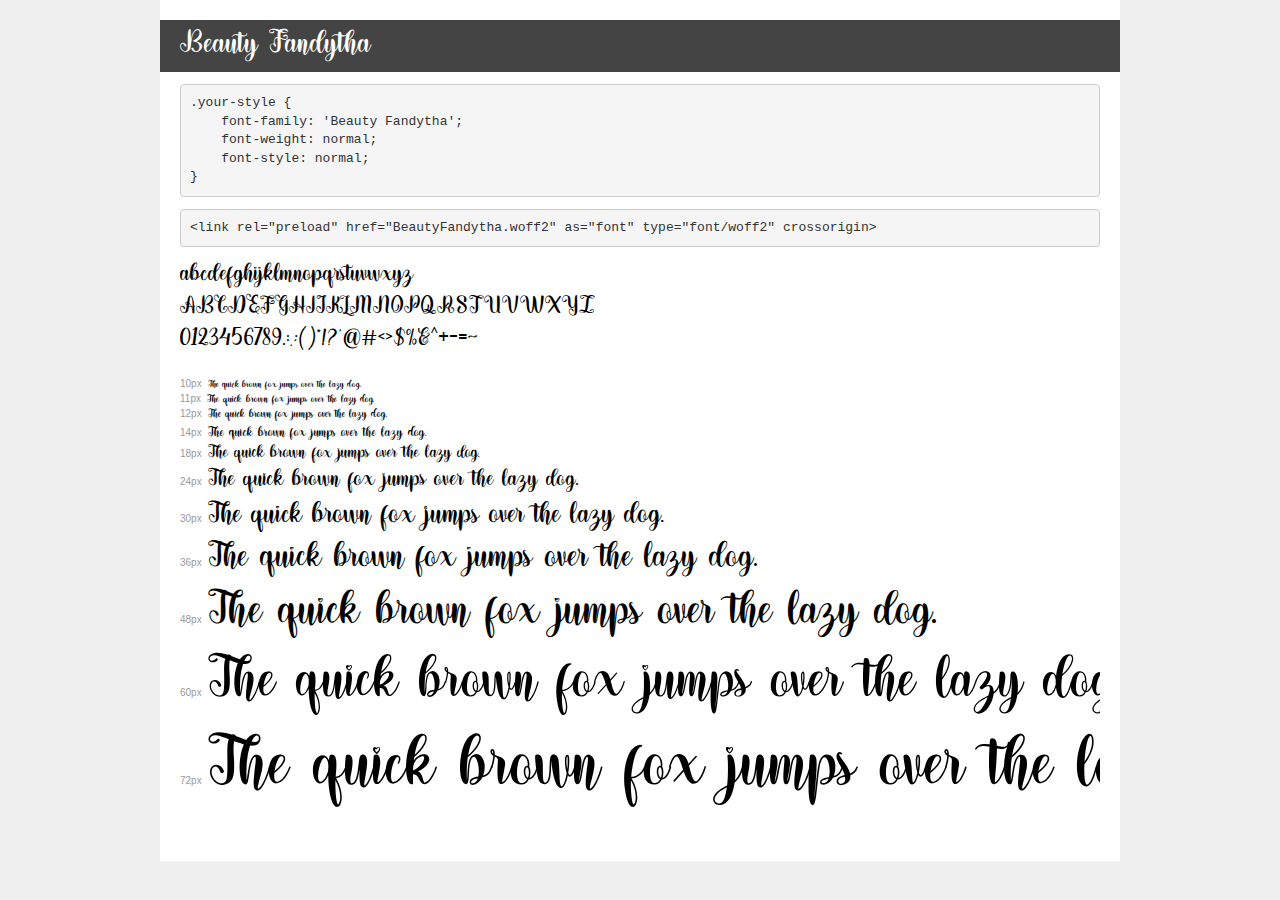
<file: font/transfonter.org-20241018-163648/demo.html>
<!DOCTYPE html>
<html lang="en">
<head>
    <meta charset="utf-8">
    <meta http-equiv="X-UA-Compatible" content="IE=edge">
    <meta name="viewport" content="width=device-width, initial-scale=1">
    <meta name="robots" content="noindex, noarchive">
    <meta name="format-detection" content="telephone=no">
    <title>Transfonter demo</title>
    <link href="stylesheet.css" rel="stylesheet">
    <style>
        /*
        http://meyerweb.com/eric/tools/css/reset/
        v2.0 | 20110126
        License: none (public domain)
        */
        html, body, div, span, applet, object, iframe,
        h1, h2, h3, h4, h5, h6, p, blockquote, pre,
        a, abbr, acronym, address, big, cite, code,
        del, dfn, em, img, ins, kbd, q, s, samp,
        small, strike, strong, sub, sup, tt, var,
        b, u, i, center,
        dl, dt, dd, ol, ul, li,
        fieldset, form, label, legend,
        table, caption, tbody, tfoot, thead, tr, th, td,
        article, aside, canvas, details, embed,
        figure, figcaption, footer, header, hgroup,
        menu, nav, output, ruby, section, summary,
        time, mark, audio, video {
            margin: 0;
            padding: 0;
            border: 0;
            font-size: 100%;
            font: inherit;
            vertical-align: baseline;
        }
        /* HTML5 display-role reset for older browsers */
        article, aside, details, figcaption, figure,
        footer, header, hgroup, menu, nav, section {
            display: block;
        }
        body {
            line-height: 1;
        }
        ol, ul {
            list-style: none;
        }
        blockquote, q {
            quotes: none;
        }
        blockquote:before, blockquote:after,
        q:before, q:after {
            content: '';
            content: none;
        }
        table {
            border-collapse: collapse;
            border-spacing: 0;
        }
        /* demo styles */
        body {
            background: #f0f0f0;
            color: #000;
        }
        .page {
            background: #fff;
            width: 920px;
            margin: 0 auto;
            padding: 20px 20px 0 20px;
            overflow: hidden;
        }
        .font-container {
            overflow-x: auto;
            overflow-y: hidden;
            margin-bottom: 40px;
            line-height: 1.3;
            white-space: nowrap;
            padding-bottom: 5px;
        }
        h1 {
            position: relative;
            background: #444;
            font-size: 32px;
            color: #fff;
            padding: 10px 20px;
            margin: 0 -20px 12px -20px;
        }
        .letters {
            font-size: 25px;
            margin-bottom: 20px;
        }
        .s10:before {
            content: '10px';
        }
        .s11:before {
            content: '11px';
        }
        .s12:before {
            content: '12px';
        }
        .s14:before {
            content: '14px';
        }
        .s18:before {
            content: '18px';
        }
        .s24:before {
            content: '24px';
        }
        .s30:before {
            content: '30px';
        }
        .s36:before {
            content: '36px';
        }
        .s48:before {
            content: '48px';
        }
        .s60:before {
            content: '60px';
        }
        .s72:before {
            content: '72px';
        }
        .s10:before, .s11:before, .s12:before, .s14:before,
        .s18:before, .s24:before, .s30:before, .s36:before,
        .s48:before, .s60:before, .s72:before {
            font-family: Arial, sans-serif;
            font-size: 10px;
            font-weight: normal;
            font-style: normal;
            color: #999;
            padding-right: 6px;
        }
        pre {
            display: block;
            padding: 9px;
            margin: 0 0 12px;
            font-family: Monaco, Menlo, Consolas, "Courier New", monospace;
            font-size: 13px;
            line-height: 1.428571429;
            color: #333;
            font-weight: normal;
            font-style: normal;
            background-color: #f5f5f5;
            border: 1px solid #ccc;
            overflow-x: auto;
            border-radius: 4px;
        }
        /* responsive */
        @media (max-width: 959px) {
            .page {
                width: auto;
                margin: 0;
            }
        }
    </style>
</head>
<body>
<div class="page">
    <div class="demo">
        <h1 style="font-family: 'Beauty Fandytha'; font-weight: normal; font-style: normal;">Beauty Fandytha</h1>
        <pre title="Usage">.your-style {
    font-family: 'Beauty Fandytha';
    font-weight: normal;
    font-style: normal;
}</pre>
        <pre title="Preload (optional)">
&lt;link rel=&quot;preload&quot; href=&quot;BeautyFandytha.woff2&quot; as=&quot;font&quot; type=&quot;font/woff2&quot; crossorigin&gt;</pre>
        <div class="font-container" style="font-family: 'Beauty Fandytha'; font-weight: normal; font-style: normal;">
            <p class="letters">
                abcdefghijklmnopqrstuvwxyz<br>
ABCDEFGHIJKLMNOPQRSTUVWXYZ<br>
                0123456789.:,;()*!?'@#&lt;&gt;$%&^+-=~
            </p>
            <p class="s10" style="font-size: 10px;">The quick brown fox jumps over the lazy dog.</p>
            <p class="s11" style="font-size: 11px;">The quick brown fox jumps over the lazy dog.</p>
            <p class="s12" style="font-size: 12px;">The quick brown fox jumps over the lazy dog.</p>
            <p class="s14" style="font-size: 14px;">The quick brown fox jumps over the lazy dog.</p>
            <p class="s18" style="font-size: 18px;">The quick brown fox jumps over the lazy dog.</p>
            <p class="s24" style="font-size: 24px;">The quick brown fox jumps over the lazy dog.</p>
            <p class="s30" style="font-size: 30px;">The quick brown fox jumps over the lazy dog.</p>
            <p class="s36" style="font-size: 36px;">The quick brown fox jumps over the lazy dog.</p>
            <p class="s48" style="font-size: 48px;">The quick brown fox jumps over the lazy dog.</p>
            <p class="s60" style="font-size: 60px;">The quick brown fox jumps over the lazy dog.</p>
            <p class="s72" style="font-size: 72px;">The quick brown fox jumps over the lazy dog.</p>
        </div>
    </div>

</div>
</body>
</html>
</file>
<file: css/main-style.css>
@charset "utf-8";
/* CSS Document */
.btn-primary{ transition: all 1s}
.card{
	position: relative;
	overflow: hidden
}
.card-body {
	position: absolute;
	background: rgba(0,0,0,0.25);
	color: #fff;
	width: 80%;
	left: 10%;
	bottom: -50%;
	transition: all 1s;
	/*transform: scaleX(0);
	transform-origin: left center;
	opacity: 0*/
}
.card img{	transition: all 1s}

.card:hover >img
{
	transform: scale(1.6) rotate(-15deg) 
}
.card:hover >.card-body
{
	bottom:10%;
	/*transform: scaleX(1);
	opacity: 1
	*/
}
#carouselExampleIndicators1 .carousel-caption
{
	width: 30%;
	top: 14%;	
	left: 8%;
	text-align: left;
}
#carouselExampleIndicators1 .carousel-caption-center
{
	width: 50%;
	top: 20%;	
	left: 25%;
	text-align: center
	}

#carouselExampleIndicators1 .carousel-caption-right
{
	width: 43%;
	top: 14%;	
	right: 5%;
	left: auto;
	text-align: right;
	}

/*responsive text trong carousel*/
@media (max-width:960px){
#carouselExampleIndicators1 .img-fluid
{
	height: 50vh
}
	#carouselExampleIndicators1 .carousel-caption
{
	width: 70%;
	top: 10%;	
	left: 15%;
	text-align: center
	}
	#carouselExampleIndicators1 .carousel-caption .display-3{
		font-size: 2rem;
		font-weight: 600;
			
	}
	.carousel-indicators li { 
  	width: 12px;
  	height: 12px;
	}
}

#danhmuc .btn{
	position: absolute;
	width: 90%;
	text-align: center;
	bottom: -30px; left: 5%;
	font-weight: bold;
	font-size: 1.2rem;
	padding: 15px;
	border-radius: 20px;
	box-shadow: 0 2px 5px rgba(0,0,0,0.4);
	border: 1px solid rgba(255,255,255,0.5)
}

#loi-ich img{
	height: 120px
}
/*------------------- style cho vung san pham---------------*/
.icon-sp
{
	position: absolute;
	width:80%; height: 60%;
	background: rgba(0,0,0,0.3);
	top: 4%; left: 10%;
	display: flex;
	align-items: center;
	justify-content: center;
	transition: all 0.5s;
	transform: scale(0);
	opacity: 0
}
.icon-sp a{ margin: 20px; color: #fff; }
.sanpham:hover >.icon-sp
{
	transform: scale(1);
	opacity: 1;
}
.rounded-15{
	border-radius: 15px
}
footer
{
	background: url("../images/bg-footer.jpg");
	background-position: left top;
	background-repeat: no-repeat;
	background-size: cover
}
.page-tilte
{background: url("../images/bg-rau.gif");
	background-position: left top;
	background-repeat: no-repeat;
	background-size: cover
}
#traicay
{
	background: url("../images/bg-rau.gif");
	background-position: left top;
	background-repeat: no-repeat;
	background-size: cover
}
#ngucoc
{
		background: url("../images/bg-rau.gif");
			background-position: left top;
	background-repeat: no-repeat;
	background-size: cover
}


.preview {
  display: -webkit-box;
  display: -webkit-flex;
  display: -ms-flexbox;
  display: flex;
  -webkit-box-orient: vertical;
  -webkit-box-direction: normal;
  -webkit-flex-direction: column;
      -ms-flex-direction: column;
          flex-direction: column; }
  @media screen and (max-width: 996px) {
    .preview {
      margin-bottom: 20px; } }

.preview-pic {
  -webkit-box-flex: 1;
  -webkit-flex-grow: 1;
      -ms-flex-positive: 1;
          flex-grow: 1; }

.preview-thumbnail.nav-tabs {
  border: none;
  margin-top: 15px; }
  .preview-thumbnail.nav-tabs li {
    width: 18%;
    margin-right: 2.5%; }
    .preview-thumbnail.nav-tabs li img {
      max-width: 100%;
      display: block; }
    .preview-thumbnail.nav-tabs li a {
      padding: 0;
      margin: 0; }
    .preview-thumbnail.nav-tabs li:last-of-type {
      margin-right: 0; }

.tab-content {
  overflow: hidden; }
  .tab-content img {
    width: 100%;
    -webkit-animation-name: opacity;
            animation-name: opacity;
    -webkit-animation-duration: .3s;
            animation-duration: .3s; }

.card {
  margin-top: 50px;
  background: #eee;
  padding: 3em;
  line-height: 1.5em; }

@media screen and (min-width: 997px) {
  .wrapper {
    display: -webkit-box;
    display: -webkit-flex;
    display: -ms-flexbox;
    display: flex; } }

.details {
  display: -webkit-box;
  display: -webkit-flex;
  display: -ms-flexbox;
  display: flex;
  -webkit-box-orient: vertical;
  -webkit-box-direction: normal;
  -webkit-flex-direction: column;
      -ms-flex-direction: column;
          flex-direction: column; }

.colors {
  -webkit-box-flex: 1;
  -webkit-flex-grow: 1;
      -ms-flex-positive: 1;
          flex-grow: 1; }

.product-title, .price, .sizes, .colors {
  text-transform: UPPERCASE;
  font-weight: bold; }

.checked, .price span {
  color: #ff9f1a; }

.product-title, .rating, .product-description, .price, .vote, .sizes {
  margin-bottom: 15px; }

.product-title {
  margin-top: 0; }

.size {
  margin-right: 10px; }
  .size:first-of-type {
    margin-left: 40px; }

.color {
  display: inline-block;
  vertical-align: middle;
  margin-right: 10px;
  height: 2em;
  width: 2em;
  border-radius: 2px; }
  .color:first-of-type {
    margin-left: 20px; }

.add-to-cart, .like {
  background: #ff9f1a;
  padding: 1.2em 1.5em;
  border: none;
  text-transform: UPPERCASE;
  font-weight: bold;
  color: #fff;
  -webkit-transition: background .3s ease;
          transition: background .3s ease; }
  .add-to-cart:hover, .like:hover {
    background: #b36800;
    color: #fff; }

.not-available {
  text-align: center;
  line-height: 2em; }
  .not-available:before {
    font-family: fontawesome;
    content: "\f00d";
    color: #fff; }

.orange {
  background: #ff9f1a; }

.green {
  background: #85ad00; }

.blue {
  background: #0076ad; }

.tooltip-inner {
  padding: 1.3em; }

@-webkit-keyframes opacity {
  0% {
    opacity: 0;
    -webkit-transform: scale(3);
            transform: scale(3); }
  100% {
    opacity: 1;
    -webkit-transform: scale(1);
            transform: scale(1); } }

@keyframes opacity {
  0% {
    opacity: 0;
    -webkit-transform: scale(3);
            transform: scale(3); }
  100% {
    opacity: 1;
    -webkit-transform: scale(1);
            transform: scale(1); } }

/*# sourceMappingURL=style.css.map */

 @font-face {
  font-family: 'BeautyFandytha';
	   src:url("../font/transfonter.org-20241018-163648/BeautyFandytha.woff2")
	  url("../font/transfonter.org-20241018-163648/BeautyFandytha.woff") format('woff'),
       url("../font/transfonter.org-20241018-163648/BeautyFandytha.ttf") format('truetype');
  font-weight: bold;
  font-style: normal;
	 
	   }

.custom-font {
  font-family: 'BeautyFandytha', sans-serif;
  font-weight: bold;
  color:#368936;
  font-size: 80px;
}
.custom-font50 {
  font-family: 'BeautyFandytha', sans-serif;
  font-weight: bold;
  color:#fff;
  font-size: 60px;
}
</file>
<file: font/transfonter.org-20241018-163648/stylesheet.css>
@font-face {
    font-family: 'Beauty Fandytha';
    src: url('BeautyFandytha.eot');
    src: url('BeautyFandytha.eot?#iefix') format('embedded-opentype'),
        url('BeautyFandytha.woff2') format('woff2'),
        url('BeautyFandytha.woff') format('woff'),
        url('BeautyFandytha.ttf') format('truetype'),
        url('BeautyFandytha.svg#BeautyFandytha') format('svg');
    font-weight: normal;
    font-style: normal;
    font-display: swap;
}
</file>
